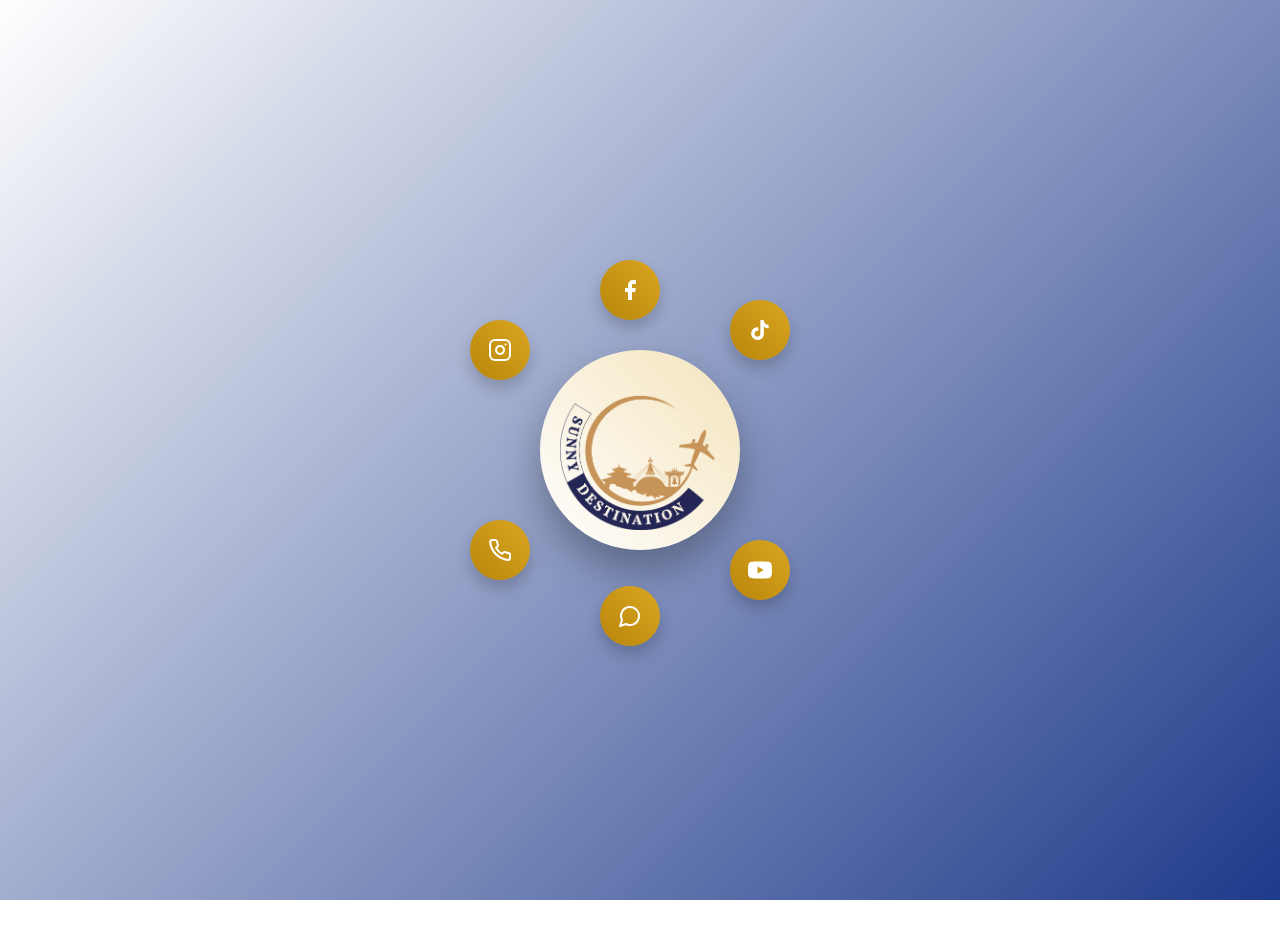
<file: index.html>
<!DOCTYPE html>
<html lang="en">
<head>
    <meta charset="UTF-8">
    <meta name="viewport" content="width=device-width, initial-scale=1.0">
    <title>Sunny Destination Travel</title>
    <link href="https://fonts.googleapis.com/css2?family=Playfair+Display:wght@400;500;600;700&family=Montserrat:wght@300;400;500;600;700&display=swap" rel="stylesheet">
    <link rel="stylesheet" href="style.css">
    <script src="script.js"></script>
    </head>
<body>
    <div class="landing-container">
        <div class="logo-container">
            <a href="home.html" class="logo-link">
                <div class="rotating-logo" tabindex="0" aria-label="Go to home page">
                    <div class="logo-link"></div>
                 <img src="logo.png" alt="Company Logo">
            </div>

            <div class="social-icons">
                <div class="social-icon facebook-icon" title="Facebook">
                    <svg width="24" height="24" viewBox="0 0 24 24" fill="currentColor">
                        <path d="M18 2h-3a5 5 0 0 0-5 5v3H7v4h3v8h4v-8h3l1-4h-4V7a1 1 0 0 1 1-1h3z"/>
                    </svg>
                </div>
                
                <div class="social-icon tiktok-icon" title="TikTok">
                    <svg width="24" height="24" viewBox="0 0 24 24" fill="currentColor">
                        <path d="M19.59 6.69a4.83 4.83 0 0 1-3.77-4.25V2h-3.45v13.67a2.89 2.89 0 0 1-5.2 1.74 2.89 2.89 0 0 1 2.31-4.64 2.93 2.93 0 0 1 .88.13V9.4a6.84 6.84 0 0 0-1-.05A6.33 6.33 0 0 0 5 20.1a6.34 6.34 0 0 0 10.86-4.43v-7a8.16 8.16 0 0 0 4.77 1.52v-3.4a4.85 4.85 0 0 1-1-.1z"/>
                    </svg>
                </div>
                
                <div class="social-icon youtube-icon" title="YouTube">
                    <svg width="24" height="24" viewBox="0 0 24 24" fill="currentColor">
                        <path d="M23.498 6.186a3.016 3.016 0 0 0-2.122-2.136C19.505 3.545 12 3.545 12 3.545s-7.505 0-9.377.505A3.017 3.017 0 0 0 .502 6.186C0 8.07 0 12 0 12s0 3.93.502 5.814a3.016 3.016 0 0 0 2.122 2.136c1.871.505 9.376.505 9.376.505s7.505 0 9.377-.505a3.015 3.015 0 0 0 2.122-2.136C24 15.93 24 12 24 12s0-3.93-.502-5.814zM9.545 15.568V8.432L15.818 12l-6.273 3.568z"/>
                    </svg>
                </div>
                
                <div class="social-icon viber-icon" title="Viber">
                    <svg width="24" height="24" viewBox="0 0 24 24" fill="none" stroke="currentColor" stroke-width="2" stroke-linecap="round" stroke-linejoin="round">
                        <path d="M7.9 20A9 9 0 1 0 4 16.1L2 22Z"/>
                    </svg>
                </div>
                
                <div class="social-icon whatsapp-icon" title="WhatsApp">
                    <svg width="24" height="24" viewBox="0 0 24 24" fill="none" stroke="currentColor" stroke-width="2" stroke-linecap="round" stroke-linejoin="round">
                        <path d="M22 16.92v3a2 2 0 0 1-2.18 2 19.79 19.79 0 0 1-8.63-3.07 19.5 19.5 0 0 1-6-6 19.79 19.79 0 0 1-3.07-8.67A2 2 0 0 1 4.11 2h3a2 2 0 0 1 2 1.72 12.84 12.84 0 0 0 .7 2.81 2 2 0 0 1-.45 2.11L8.09 9.91a16 16 0 0 0 6 6l1.27-1.27a2 2 0 0 1 2.11-.45 12.84 12.84 0 0 0 2.81.7A2 2 0 0 1 22 16.92z"/>
                    </svg>
                </div>
                
                <div class="social-icon instagram-icon" title="Instagram">
                    <svg width="24" height="24" viewBox="0 0 24 24" fill="none" stroke="currentColor" stroke-width="2" stroke-linecap="round" stroke-linejoin="round">
                        <rect x="2" y="2" width="20" height="20" rx="5" ry="5"/>
                        <path d="M16 11.37A4 4 0 1 1 12.63 8 4 4 0 0 1 16 11.37z"/>
                        <line x1="17.5" y1="6.5" x2="17.51" y2="6.5"/>
                    </svg>
                </div>
            </div>
        </div>
    </div>

   
</body>
</html>
</file>
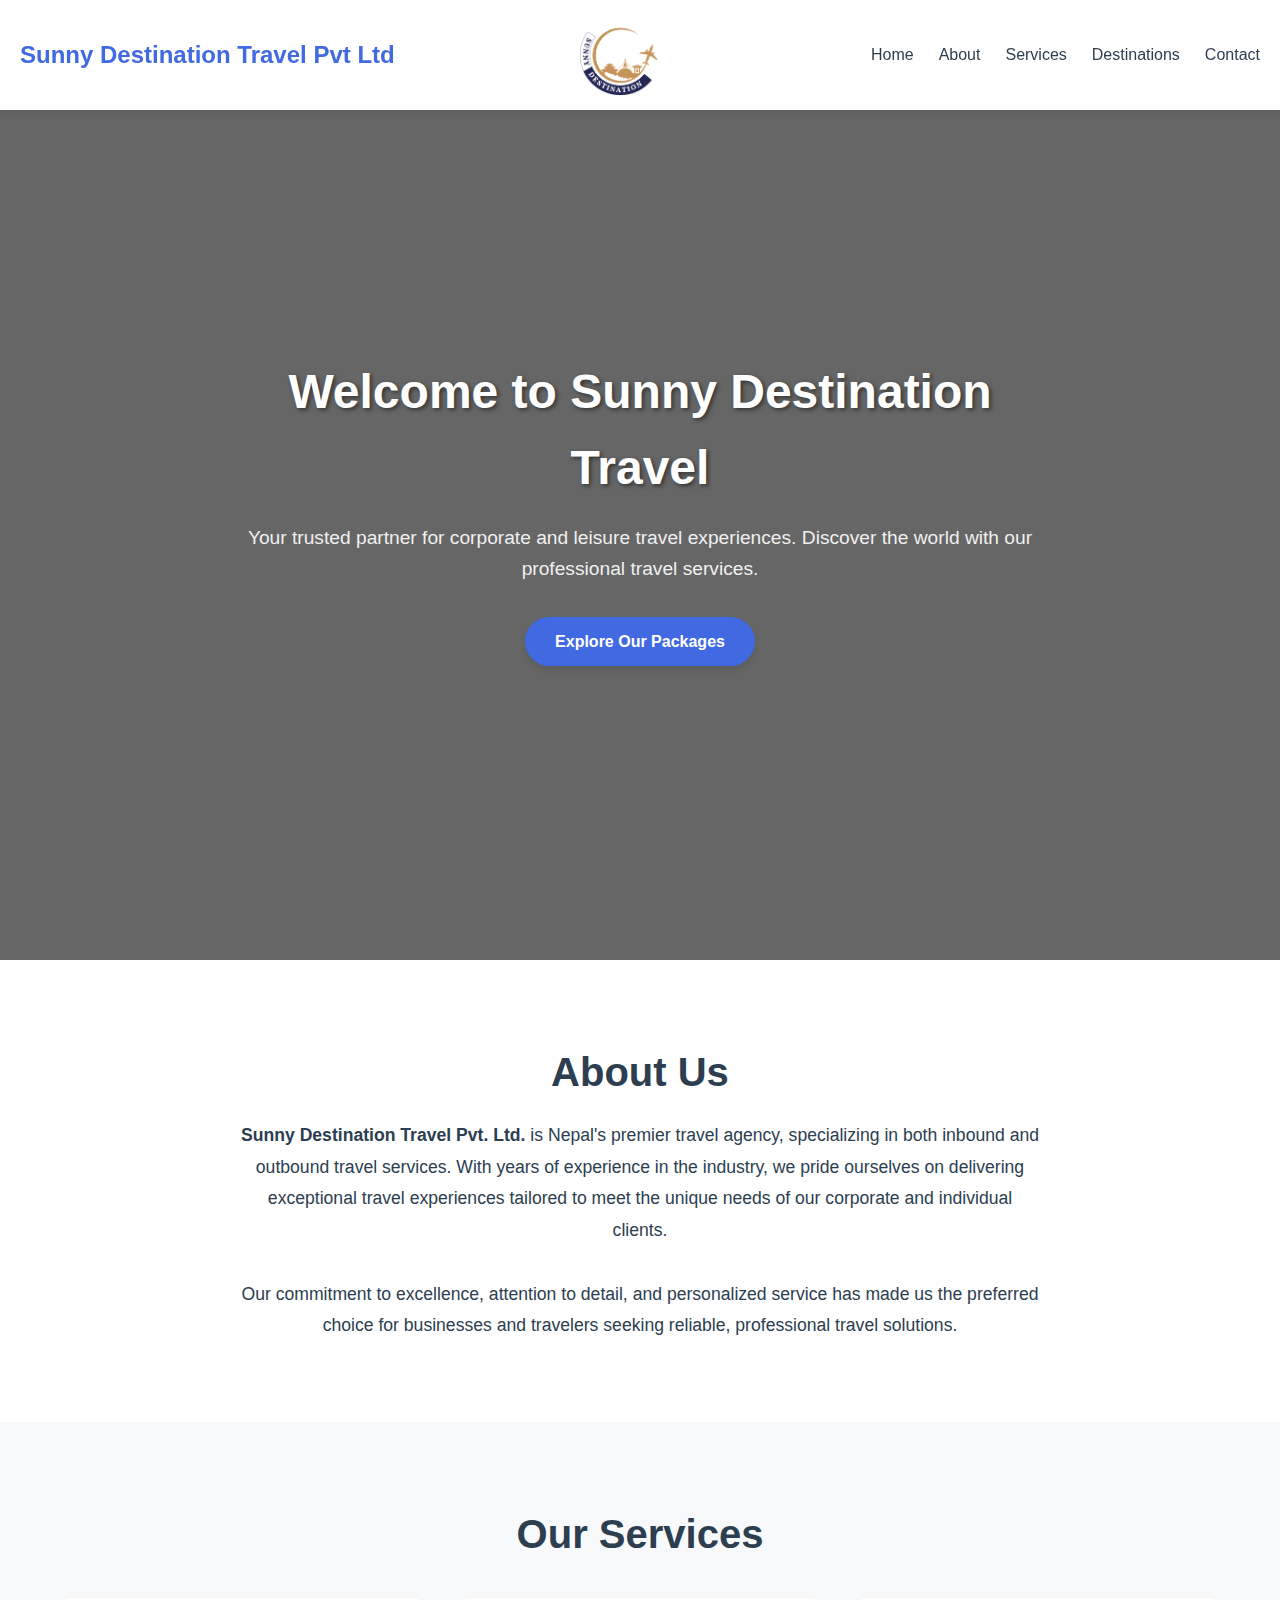
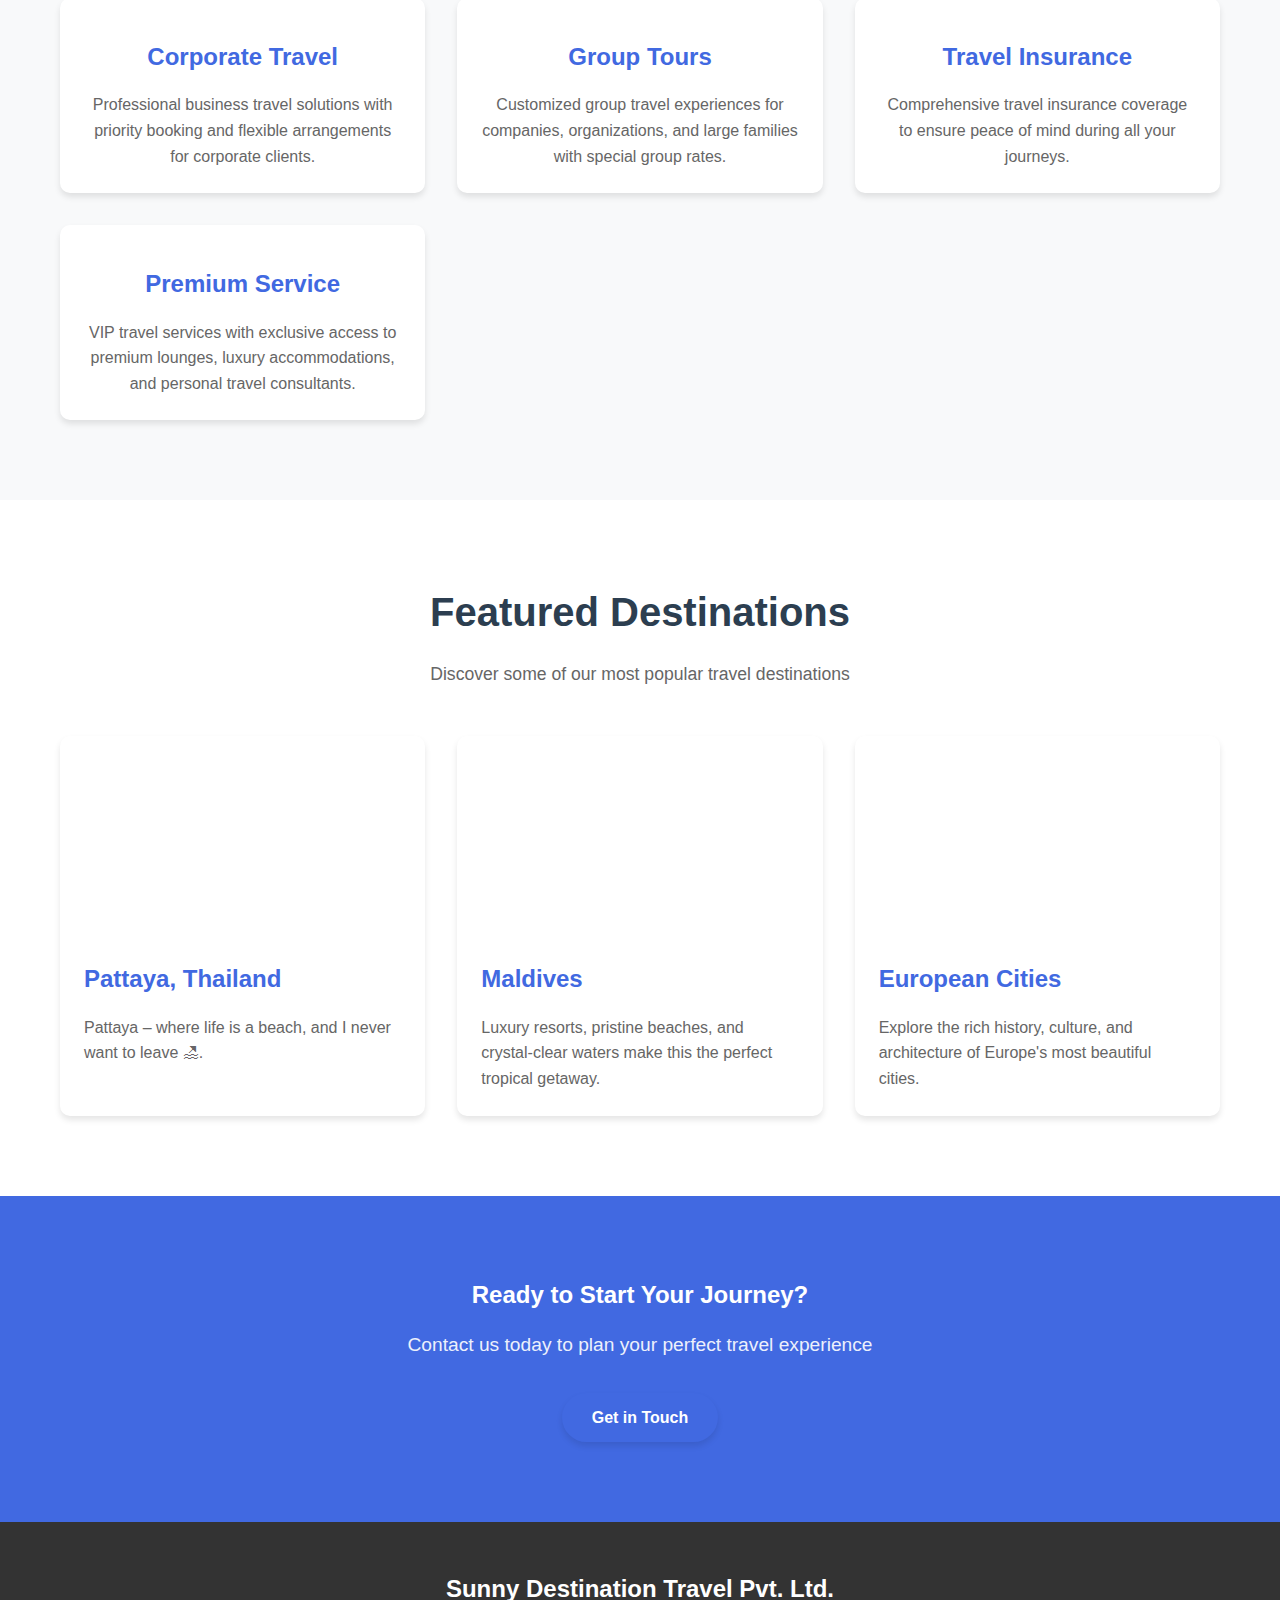
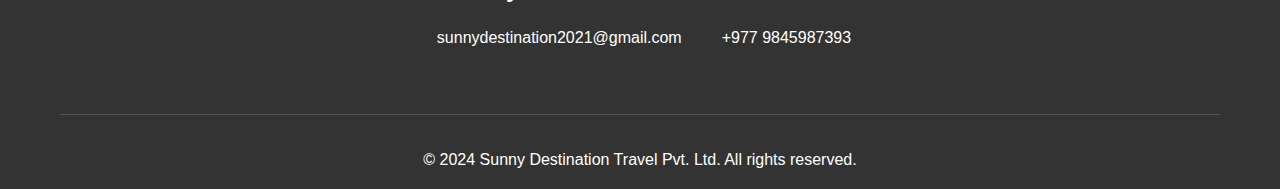
<file: home.html>
<!DOCTYPE html>
<html lang="en">
<head>
    <meta charset="UTF-8">
    <meta name="viewport" content="width=device-width, initial-scale=1.0">
    <title>Sunny Destination Travel - Your Trusted Travel Partner</title>
   <link rel="stylesheet" href="style.css">
    <script src="script.js"></script>
    <style>
       
    </style>
</head>
<body>
    <!-- Navigation -->
    <nav class="navigation">
        <div class="nav-container">
            
            <a href="#" class="logo">Sunny Destination Travel Pvt Ltd</a>
            <img src="logo.png" alt="Company Logo" style="width:80px;">
            <ul class="nav-links">
                <li><a href="#home">Home</a></li>
                <li><a href="#about">About</a></li>
                <li><a href="#services">Services</a></li>
                <li><a href="#destinations">Destinations</a></li>
                <li><a href="#contact">Contact</a></li>
            </ul>
        </div>
    </nav>

    <!-- Hero Section -->
    <section id="home" class="hero-section">
        <div class="hero-content">
            <h1 class="hero-title">Welcome to Sunny Destination Travel</h1>
            <p class="hero-subtitle">
                Your trusted partner for corporate and leisure travel experiences. 
                Discover the world with our professional travel services.
            </p>
            <a href="#destinations" class="cta-button">Explore Our Packages</a>
        </div>
    </section>

    <!-- About Section -->
    <section id="about" class="section">
        <div class="container">
            <h2 class="section-title">About Us</h2>
            <div style="text-align: center; max-width: 800px; margin: 0 auto;">
                <p style="font-size: 1.1rem; line-height: 1.8; margin-bottom: 2rem;">
                    <strong>Sunny Destination Travel Pvt. Ltd.</strong> is Nepal's premier travel agency, 
                    specializing in both inbound and outbound travel services. With years of experience 
                    in the industry, we pride ourselves on delivering exceptional travel experiences 
                    tailored to meet the unique needs of our corporate and individual clients.
                </p>
                <p style="font-size: 1.1rem; line-height: 1.8;">
                    Our commitment to excellence, attention to detail, and personalized service has made us 
                    the preferred choice for businesses and travelers seeking reliable, professional travel solutions.
                </p>
            </div>
        </div>
    </section>

    <!-- Services Section -->
    <section id="services" class="section" style="background-color: var(--light-gray);">
        <div class="container">
            <h2 class="section-title">Our Services</h2>
            <div class="cards-grid">
                <div class="card">
                    <div class="card-content" style="text-align: center;">
                        <div class="service-icon">
                            <i class="fas fa-plane"></i>
                        </div>
                        <h3 class="card-title">Corporate Travel</h3>
                        <p class="card-description">Professional business travel solutions with priority booking and flexible arrangements for corporate clients.</p>
                    </div>
                </div>
                
                <div class="card">
                    <div class="card-content" style="text-align: center;">
                        <div class="service-icon">
                            <i class="fas fa-users"></i>
                        </div>
                        <h3 class="card-title">Group Tours</h3>
                        <p class="card-description">Customized group travel experiences for companies, organizations, and large families with special group rates.</p>
                    </div>
                </div>
                
                <div class="card">
                    <div class="card-content" style="text-align: center;">
                        <div class="service-icon">
                            <i class="fas fa-shield-alt"></i>
                        </div>
                        <h3 class="card-title">Travel Insurance</h3>
                        <p class="card-description">Comprehensive travel insurance coverage to ensure peace of mind during all your journeys.</p>
                    </div>
                </div>
                
                <div class="card">
                    <div class="card-content" style="text-align: center;">
                        <div class="service-icon">
                            <i class="fas fa-award"></i>
                        </div>
                        <h3 class="card-title">Premium Service</h3>
                        <p class="card-description">VIP travel services with exclusive access to premium lounges, luxury accommodations, and personal travel consultants.</p>
                    </div>
                </div>
            </div>
        </div>
    </section>

    <!-- Featured Destinations -->
    <section id="destinations" class="section">
        <div class="container">
            <h2 class="section-title">Featured Destinations</h2>
            <p class="section-subtitle">
                Discover some of our most popular travel destinations
            </p>
            <div class="cards-grid">
                <div class="card">
                    <div class="card-image" style="background-image: url(' https://images.pexels.com/photos/12818116/pexels-photo-12818116.jpeg')"></div>
                    <div class="card-content">
                        <h3 class="card-title">Pattaya, Thailand</h3>
                        <p class="card-description">
                             Pattaya – where life is a beach, and I never want to leave 🏖.
                        </p>
                    </div>
                </div>
                
                <div class="card">
                    <div class="card-image" style="background-image: url('https://images.unsplash.com/photo-1619120238346-978e07731e77?crop=entropy&cs=srgb&fm=jpg&ixid=M3w3NTY2Njd8MHwxfHNlYXJjaHw0fHx0b3VyaXNtfGVufDB8fHx8MTc1ODE5MDA1NHww&ixlib=rb-4.1.0&q=85')"></div>
                    <div class="card-content">
                        <h3 class="card-title">Maldives</h3>
                        <p class="card-description">
                            Luxury resorts, pristine beaches, and crystal-clear waters make this the perfect tropical getaway.
                        </p>
                    </div>
                </div>
                
                <div class="card">
                    <div class="card-image" style="background-image: url('https://images.unsplash.com/photo-1519922639192-e73293ca430e?crop=entropy&cs=srgb&fm=jpg&ixid=M3w3NTY2Njd8MHwxfHNlYXJjaHwzfHx0b3VyaXNtfGVufDB8fHx8MTc1ODE5MDA1NHww&ixlib=rb-4.1.0&q=85')"></div>
                    <div class="card-content">
                        <h3 class="card-title">European Cities</h3>
                        <p class="card-description">
                            Explore the rich history, culture, and architecture of Europe's most beautiful cities.
                        </p>
                    </div>
                </div>
            </div>
        </div>
    </section>

    <!-- Call to Action -->
    <section id="contact" class="section" style="background-color: var(--royal-blue); color: white; text-align: center;">
        <div class="container">
            <h2 style="color: white; margin-bottom: 1rem;">Ready to Start Your Journey?</h2>
            <p style="font-size: 1.2rem; margin-bottom: 2rem; opacity: 0.9;">
                Contact us today to plan your perfect travel experience
            </p>
            <a href="#contact" class="cta-button">Get in Touch</a>
        </div>
    </section>

    <!-- Footer -->
    <footer class="footer">
        <div class="footer-content">
            <div class="footer-info">
                <h3 class="footer-title">Sunny Destination Travel Pvt. Ltd.</h3>
                <div class="footer-contact">
                    <div>
                        <i class="far fa-envelope"></i>
                        <span>sunnydestination2021@gmail.com</span>
                    </div>
                    <div>
                        <i class="fas fa-phone"></i>
                        <span>+977 9845987393</span>
                    </div>
                </div>
            </div>
            
            <div class="footer-social">
                <a href="https://facebook.com/sunny.destination.np" target="_blank">
                    <i class="fab fa-facebook-f"></i>
                </a>
                <a href="https://instagram.com/sunny.destination" target="_blank">
                    <i class="fab fa-instagram"></i>
                </a>
                <a href="https://youtube.com/@sunnydestinationtravel" target="_blank">
                    <i class="fab fa-youtube"></i>
                </a>
                <a href="https://viber.com" target="_blank">
                    <i class="fab fa-viber"></i>
                </a>
            </div>
            
            <div class="footer-bottom">
                <p>&copy; 2024 Sunny Destination Travel Pvt. Ltd. All rights reserved.</p>
            </div>
        </div>
    </footer>

   
</body>
</html>
</file>
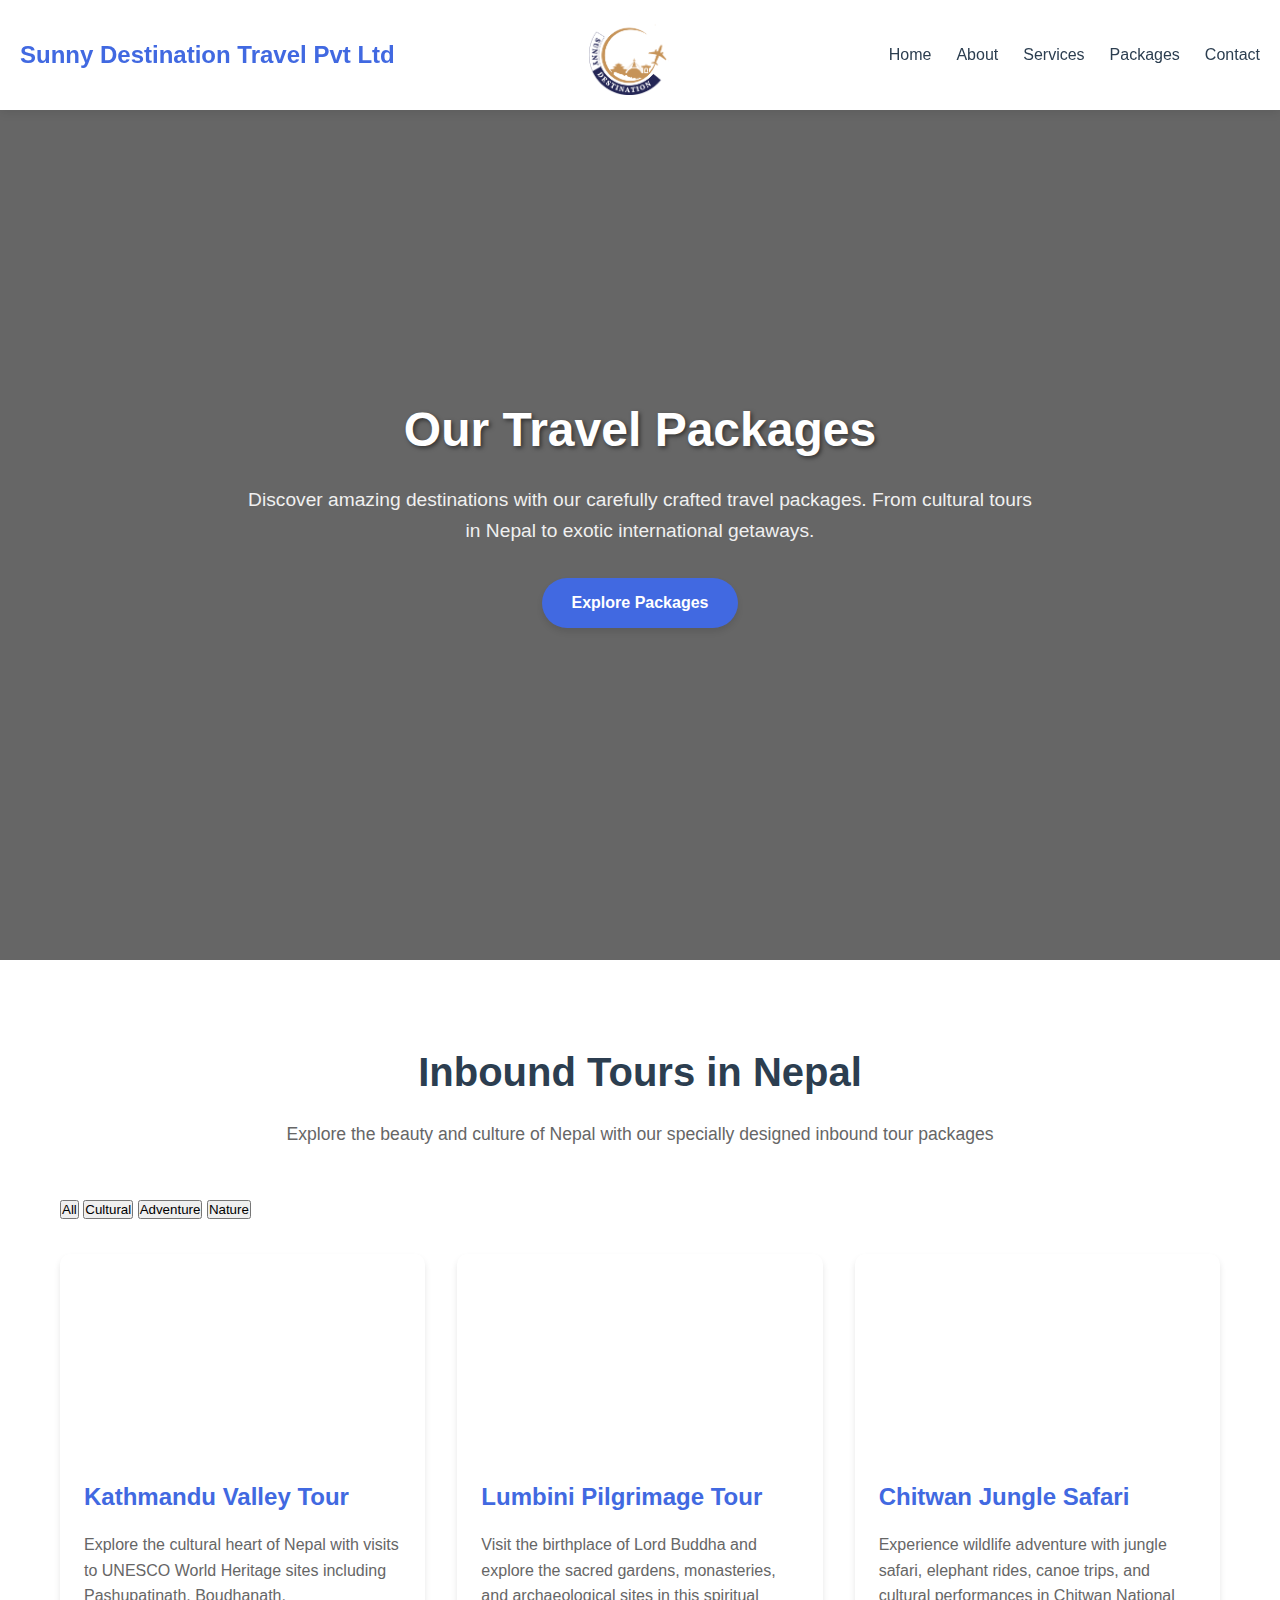
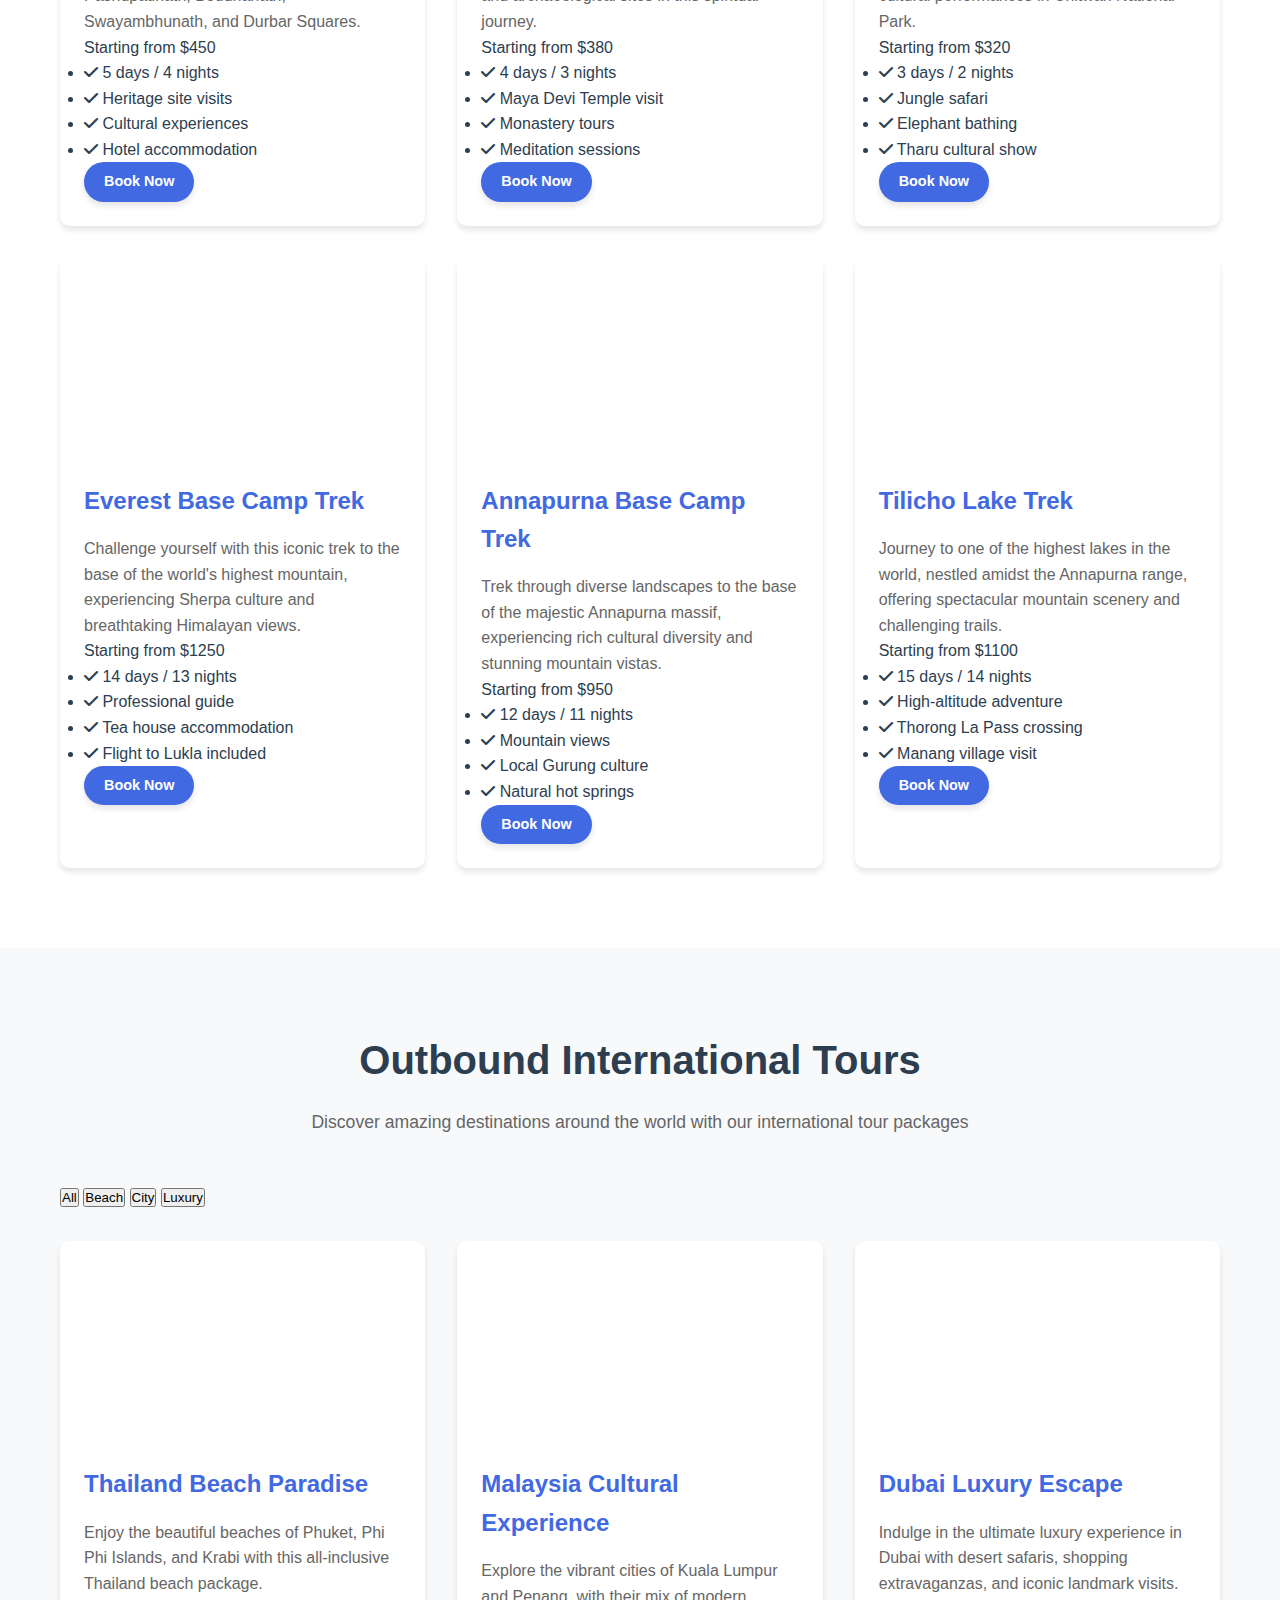
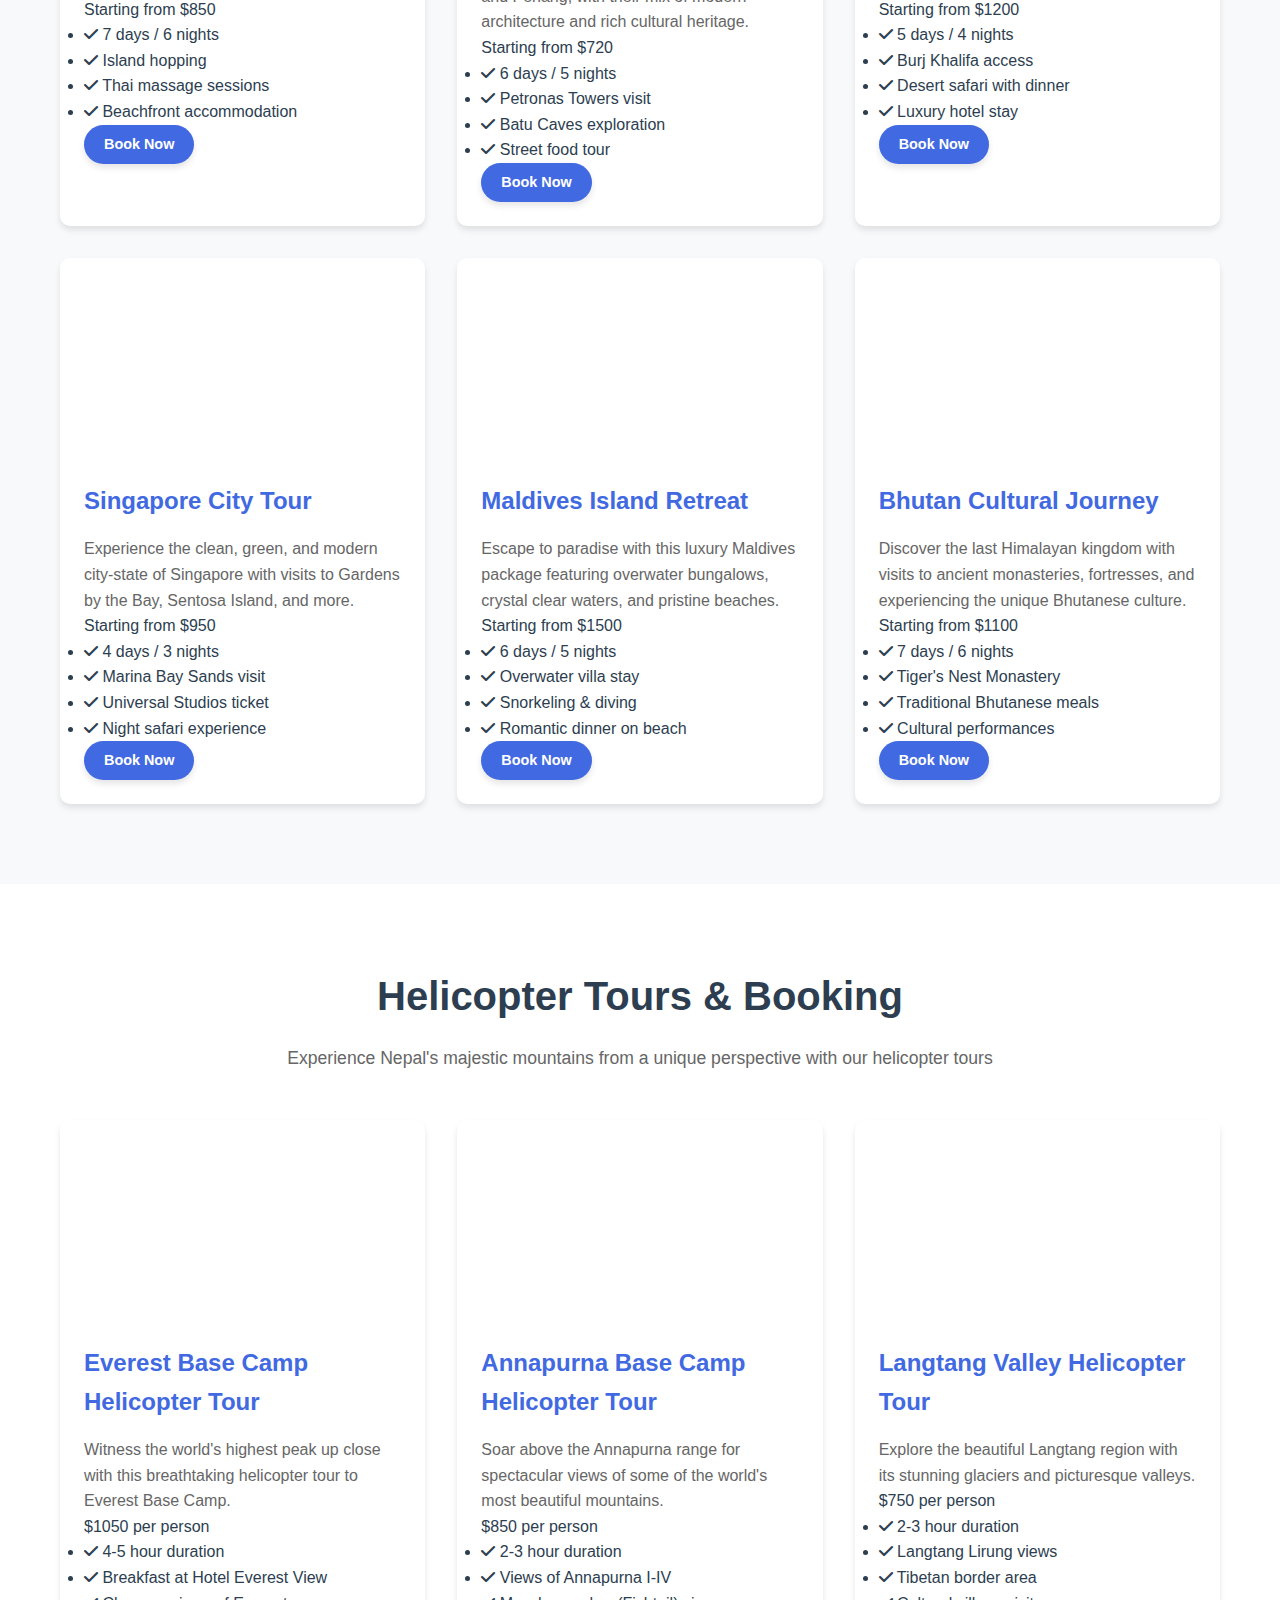
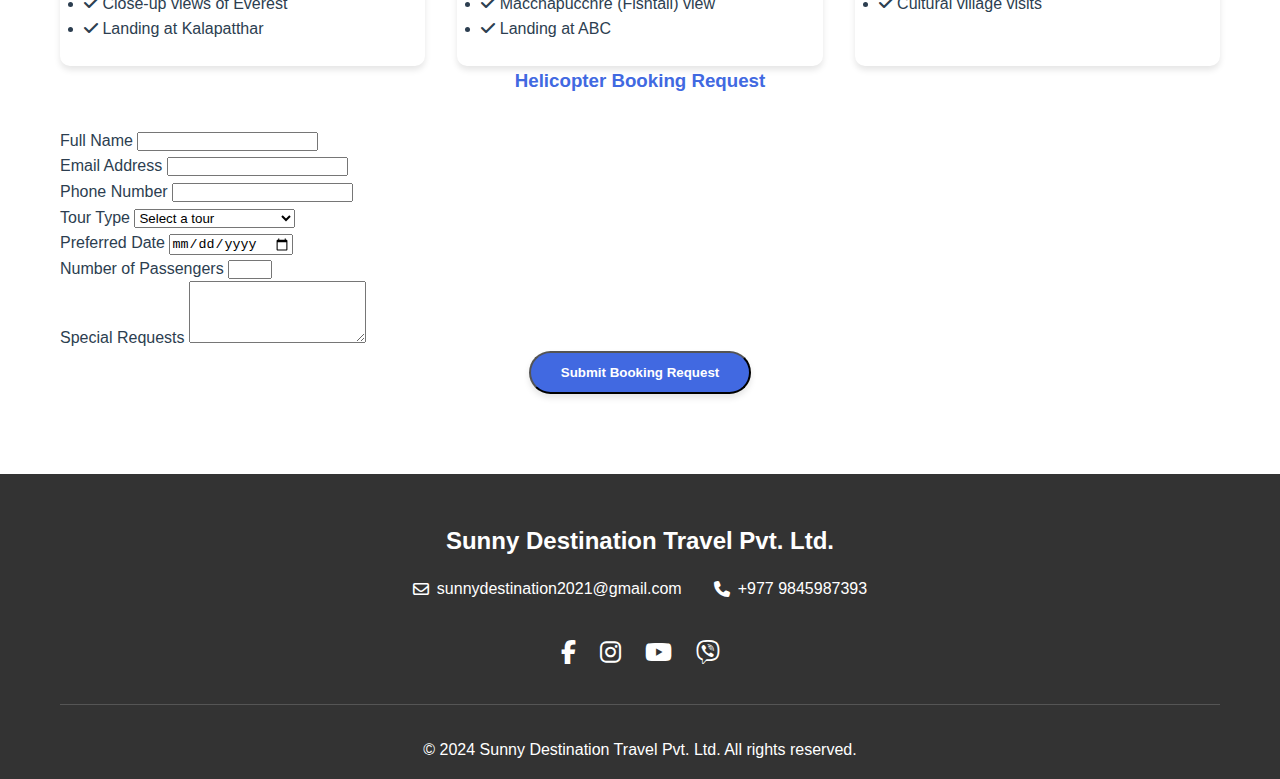
<file: package1.html>
<!DOCTYPE html>
<html lang="en">
<head>
    <meta charset="UTF-8">
    <meta name="viewport" content="width=device-width, initial-scale=1.0">
    <title>Travel Packages - Sunny Destination Travel</title>
    <link rel="stylesheet" href="https://cdnjs.cloudflare.com/ajax/libs/font-awesome/6.4.0/css/all.min.css">
    <link rel="stylesheet" href="style.css">
</head>
<body>
    <!-- Navigation -->
    <nav class="navigation">
        <div class="nav-container">
            <a href="index.html" class="logo">Sunny Destination Travel Pvt Ltd</a>
            <img src="logo.png" alt="Company Logo" style="width:80px;">
            <ul class="nav-links">
                <li><a href="index.html">Home</a></li>
                <li><a href="index.html#about">About</a></li>
                <li><a href="index.html#services">Services</a></li>
                <li><a href="packages.html" class="active">Packages</a></li>
                <li><a href="index.html#contact">Contact</a></li>
            </ul>
        </div>
    </nav>

    <!-- Hero Section -->
    <section class="hero-section">
        <div class="hero-content">
            <h1 class="hero-title">Our Travel Packages</h1>
            <p class="hero-subtitle">
                Discover amazing destinations with our carefully crafted travel packages. 
                From cultural tours in Nepal to exotic international getaways.
            </p>
            <a href="#inbound" class="cta-button">Explore Packages</a>
        </div>
    </section>

    <!-- Inbound Tours Section -->
    <section id="inbound" class="section">
        <div class="container">
            <h2 class="section-title">Inbound Tours in Nepal</h2>
            <p class="section-subtitle">
                Explore the beauty and culture of Nepal with our specially designed inbound tour packages
            </p>
            
            <div class="package-filter">
                <button class="filter-btn active" data-filter="all">All</button>
                <button class="filter-btn" data-filter="cultural">Cultural</button>
                <button class="filter-btn" data-filter="adventure">Adventure</button>
                <button class="filter-btn" data-filter="nature">Nature</button>
            </div>
            
            <div class="cards-grid">
                <!-- Kathmandu Package -->
                <div class="card" data-category="cultural">
                    <div class="card-image" style="background-image: url('https://images.unsplash.com/photo-1587595431973-160d0d94add1?ixlib=rb-4.0.3&auto=format&fit=crop&w=1350&q=80')"></div>
                    <div class="card-content">
                        <h3 class="card-title">Kathmandu Valley Tour</h3>
                        <p class="card-description">
                            Explore the cultural heart of Nepal with visits to UNESCO World Heritage sites including Pashupatinath, Boudhanath, Swayambhunath, and Durbar Squares.
                        </p>
                        <div class="card-price">Starting from $450</div>
                        <ul class="card-features">
                            <li><i class="fas fa-check"></i> 5 days / 4 nights</li>
                            <li><i class="fas fa-check"></i> Heritage site visits</li>
                            <li><i class="fas fa-check"></i> Cultural experiences</li>
                            <li><i class="fas fa-check"></i> Hotel accommodation</li>
                        </ul>
                        <a href="#contact" class="cta-button" style="padding: 8px 20px; font-size: 0.9rem;">Book Now</a>
                    </div>
                </div>
                
                <!-- Lumbini Package -->
                <div class="card" data-category="cultural">
                    <div class="card-image" style="background-image: url('https://images.unsplash.com/photo-1578662996442-48f60103fc96?ixlib=rb-4.0.3&auto=format&fit=crop&w=1350&q=80')"></div>
                    <div class="card-content">
                        <h3 class="card-title">Lumbini Pilgrimage Tour</h3>
                        <p class="card-description">
                            Visit the birthplace of Lord Buddha and explore the sacred gardens, monasteries, and archaeological sites in this spiritual journey.
                        </p>
                        <div class="card-price">Starting from $380</div>
                        <ul class="card-features">
                            <li><i class="fas fa-check"></i> 4 days / 3 nights</li>
                            <li><i class="fas fa-check"></i> Maya Devi Temple visit</li>
                            <li><i class="fas fa-check"></i> Monastery tours</li>
                            <li><i class="fas fa-check"></i> Meditation sessions</li>
                        </ul>
                        <a href="#contact" class="cta-button" style="padding: 8px 20px; font-size: 0.9rem;">Book Now</a>
                    </div>
                </div>
                
                <!-- Chitwan Package -->
                <div class="card" data-category="nature">
                    <div class="card-image" style="background-image: url('https://images.unsplash.com/photo-1598894595355-9b2ceae46a04?ixlib=rb-4.0.3&auto=format&fit=crop&w=1350&q=80')"></div>
                    <div class="card-content">
                        <h3 class="card-title">Chitwan Jungle Safari</h3>
                        <p class="card-description">
                            Experience wildlife adventure with jungle safari, elephant rides, canoe trips, and cultural performances in Chitwan National Park.
                        </p>
                        <div class="card-price">Starting from $320</div>
                        <ul class="card-features">
                            <li><i class="fas fa-check"></i> 3 days / 2 nights</li>
                            <li><i class="fas fa-check"></i> Jungle safari</li>
                            <li><i class="fas fa-check"></i> Elephant bathing</li>
                            <li><i class="fas fa-check"></i> Tharu cultural show</li>
                        </ul>
                        <a href="#contact" class="cta-button" style="padding: 8px 20px; font-size: 0.9rem;">Book Now</a>
                    </div>
                </div>
                
                <!-- Everest Base Camp Package -->
                <div class="card" data-category="adventure">
                    <div class="card-image" style="background-image: url('https://images.unsplash.com/photo-1581595219557-1c07ff1d58fe?ixlib=rb-4.0.3&auto=format&fit=crop&w=1350&q=80')"></div>
                    <div class="card-content">
                        <h3 class="card-title">Everest Base Camp Trek</h3>
                        <p class="card-description">
                            Challenge yourself with this iconic trek to the base of the world's highest mountain, experiencing Sherpa culture and breathtaking Himalayan views.
                        </p>
                        <div class="card-price">Starting from $1250</div>
                        <ul class="card-features">
                            <li><i class="fas fa-check"></i> 14 days / 13 nights</li>
                            <li><i class="fas fa-check"></i> Professional guide</li>
                            <li><i class="fas fa-check"></i> Tea house accommodation</li>
                            <li><i class="fas fa-check"></i> Flight to Lukla included</li>
                        </ul>
                        <a href="#contact" class="cta-button" style="padding: 8px 20px; font-size: 0.9rem;">Book Now</a>
                    </div>
                </div>
                
                <!-- Annapurna Base Camp Package -->
                <div class="card" data-category="adventure">
                    <div class="card-image" style="background-image: url('https://images.unsplash.com/photo-1558618047-3c8c76ca7d13?ixlib=rb-4.0.3&auto=format&fit=crop&w=1350&q=80')"></div>
                    <div class="card-content">
                        <h3 class="card-title">Annapurna Base Camp Trek</h3>
                        <p class="card-description">
                            Trek through diverse landscapes to the base of the majestic Annapurna massif, experiencing rich cultural diversity and stunning mountain vistas.
                        </p>
                        <div class="card-price">Starting from $950</div>
                        <ul class="card-features">
                            <li><i class="fas fa-check"></i> 12 days / 11 nights</li>
                            <li><i class="fas fa-check"></i> Mountain views</li>
                            <li><i class="fas fa-check"></i> Local Gurung culture</li>
                            <li><i class="fas fa-check"></i> Natural hot springs</li>
                        </ul>
                        <a href="#contact" class="cta-button" style="padding: 8px 20px; font-size: 0.9rem;">Book Now</a>
                    </div>
                </div>
                
                <!-- Tilicho Lake Package -->
                <div class="card" data-category="adventure">
                    <div class="card-image" style="background-image: url('https://images.unsplash.com/photo-1622279458115-69c8c7e94576?ixlib=rb-4.0.3&auto=format&fit=crop&w=1350&q=80')"></div>
                    <div class="card-content">
                        <h3 class="card-title">Tilicho Lake Trek</h3>
                        <p class="card-description">
                            Journey to one of the highest lakes in the world, nestled amidst the Annapurna range, offering spectacular mountain scenery and challenging trails.
                        </p>
                        <div class="card-price">Starting from $1100</div>
                        <ul class="card-features">
                            <li><i class="fas fa-check"></i> 15 days / 14 nights</li>
                            <li><i class="fas fa-check"></i> High-altitude adventure</li>
                            <li><i class="fas fa-check"></i> Thorong La Pass crossing</li>
                            <li><i class="fas fa-check"></i> Manang village visit</li>
                        </ul>
                        <a href="#contact" class="cta-button" style="padding: 8px 20px; font-size: 0.9rem;">Book Now</a>
                    </div>
                </div>
            </div>
        </div>
    </section>

    <!-- Outbound Tours Section -->
    <section id="outbound" class="section" style="background-color: var(--light-gray);">
        <div class="container">
            <h2 class="section-title">Outbound International Tours</h2>
            <p class="section-subtitle">
                Discover amazing destinations around the world with our international tour packages
            </p>
            
            <div class="package-filter">
                <button class="filter-btn active" data-filter="all">All</button>
                <button class="filter-btn" data-filter="beach">Beach</button>
                <button class="filter-btn" data-filter="city">City</button>
                <button class="filter-btn" data-filter="luxury">Luxury</button>
            </div>
            
            <div class="cards-grid">
                <!-- Thailand Package -->
                <div class="card" data-category="beach">
                    <div class="card-image" style="background-image: url('https://images.unsplash.com/photo-1528181304800-259b08848526?ixlib=rb-4.0.3&auto=format&fit=crop&w=1350&q=80')"></div>
                    <div class="card-content">
                        <h3 class="card-title">Thailand Beach Paradise</h3>
                        <p class="card-description">
                            Enjoy the beautiful beaches of Phuket, Phi Phi Islands, and Krabi with this all-inclusive Thailand beach package.
                        </p>
                        <div class="card-price">Starting from $850</div>
                        <ul class="card-features">
                            <li><i class="fas fa-check"></i> 7 days / 6 nights</li>
                            <li><i class="fas fa-check"></i> Island hopping</li>
                            <li><i class="fas fa-check"></i> Thai massage sessions</li>
                            <li><i class="fas fa-check"></i> Beachfront accommodation</li>
                        </ul>
                        <a href="#contact" class="cta-button" style="padding: 8px 20px; font-size: 0.9rem;">Book Now</a>
                    </div>
                </div>
                
                <!-- Malaysia Package -->
                <div class="card" data-category="city">
                    <div class="card-image" style="background-image: url('https://images.unsplash.com/photo-1596422846543-75c6fc197f07?ixlib=rb-4.0.3&auto=format&fit=crop&w=1350&q=80')"></div>
                    <div class="card-content">
                        <h3 class="card-title">Malaysia Cultural Experience</h3>
                        <p class="card-description">
                            Explore the vibrant cities of Kuala Lumpur and Penang, with their mix of modern architecture and rich cultural heritage.
                        </p>
                        <div class="card-price">Starting from $720</div>
                        <ul class="card-features">
                            <li><i class="fas fa-check"></i> 6 days / 5 nights</li>
                            <li><i class="fas fa-check"></i> Petronas Towers visit</li>
                            <li><i class="fas fa-check"></i> Batu Caves exploration</li>
                            <li><i class="fas fa-check"></i> Street food tour</li>
                        </ul>
                        <a href="#contact" class="cta-button" style="padding: 8px 20px; font-size: 0.9rem;">Book Now</a>
                    </div>
                </div>
                
                <!-- Dubai Package -->
                <div class="card" data-category="luxury">
                    <div class="card-image" style="background-image: url('https://images.unsplash.com/photo-1512453979798-5ea266f8880c?ixlib=rb-4.0.3&auto=format&fit=crop&w=1350&q=80')"></div>
                    <div class="card-content">
                        <h3 class="card-title">Dubai Luxury Escape</h3>
                        <p class="card-description">
                            Indulge in the ultimate luxury experience in Dubai with desert safaris, shopping extravaganzas, and iconic landmark visits.
                        </p>
                        <div class="card-price">Starting from $1200</div>
                        <ul class="card-features">
                            <li><i class="fas fa-check"></i> 5 days / 4 nights</li>
                            <li><i class="fas fa-check"></i> Burj Khalifa access</li>
                            <li><i class="fas fa-check"></i> Desert safari with dinner</li>
                            <li><i class="fas fa-check"></i> Luxury hotel stay</li>
                        </ul>
                        <a href="#contact" class="cta-button" style="padding: 8px 20px; font-size: 0.9rem;">Book Now</a>
                    </div>
                </div>
                
                <!-- Singapore Package -->
                <div class="card" data-category="city">
                    <div class="card-image" style="background-image: url('https://images.unsplash.com/photo-1525625293386-3f8f99389edd?ixlib=rb-4.0.3&auto=format&fit=crop&w=1350&q=80')"></div>
                    <div class="card-content">
                        <h3 class="card-title">Singapore City Tour</h3>
                        <p class="card-description">
                            Experience the clean, green, and modern city-state of Singapore with visits to Gardens by the Bay, Sentosa Island, and more.
                        </p>
                        <div class="card-price">Starting from $950</div>
                        <ul class="card-features">
                            <li><i class="fas fa-check"></i> 4 days / 3 nights</li>
                            <li><i class="fas fa-check"></i> Marina Bay Sands visit</li>
                            <li><i class="fas fa-check"></i> Universal Studios ticket</li>
                            <li><i class="fas fa-check"></i> Night safari experience</li>
                        </ul>
                        <a href="#contact" class="cta-button" style="padding: 8px 20px; font-size: 0.9rem;">Book Now</a>
                    </div>
                </div>
                
                <!-- Maldives Package -->
                <div class="card" data-category="luxury beach">
                    <div class="card-image" style="background-image: url('https://images.unsplash.com/photo-1514282401047-d79a71a590e8?ixlib=rb-4.0.3&auto=format&fit=crop&w=1350&q=80')"></div>
                    <div class="card-content">
                        <h3 class="card-title">Maldives Island Retreat</h3>
                        <p class="card-description">
                            Escape to paradise with this luxury Maldives package featuring overwater bungalows, crystal clear waters, and pristine beaches.
                        </p>
                        <div class="card-price">Starting from $1500</div>
                        <ul class="card-features">
                            <li><i class="fas fa-check"></i> 6 days / 5 nights</li>
                            <li><i class="fas fa-check"></i> Overwater villa stay</li>
                            <li><i class="fas fa-check"></i> Snorkeling & diving</li>
                            <li><i class="fas fa-check"></i> Romantic dinner on beach</li>
                        </ul>
                        <a href="#contact" class="cta-button" style="padding: 8px 20px; font-size: 0.9rem;">Book Now</a>
                    </div>
                </div>
                
                <!-- Bhutan Package -->
                <div class="card" data-category="cultural">
                    <div class="card-image" style="background-image: url('https://images.unsplash.com/photo-1584697964358-3e16ca4e4a1e?ixlib=rb-4.0.3&auto=format&fit=crop&w=1350&q=80')"></div>
                    <div class="card-content">
                        <h3 class="card-title">Bhutan Cultural Journey</h3>
                        <p class="card-description">
                            Discover the last Himalayan kingdom with visits to ancient monasteries, fortresses, and experiencing the unique Bhutanese culture.
                        </p>
                        <div class="card-price">Starting from $1100</div>
                        <ul class="card-features">
                            <li><i class="fas fa-check"></i> 7 days / 6 nights</li>
                            <li><i class="fas fa-check"></i> Tiger's Nest Monastery</li>
                            <li><i class="fas fa-check"></i> Traditional Bhutanese meals</li>
                            <li><i class="fas fa-check"></i> Cultural performances</li>
                        </ul>
                        <a href="#contact" class="cta-button" style="padding: 8px 20px; font-size: 0.9rem;">Book Now</a>
                    </div>
                </div>
            </div>
        </div>
    </section>

    <!-- Helicopter Booking Section -->
    <section id="helicopter" class="section">
        <div class="container">
            <h2 class="section-title">Helicopter Tours & Booking</h2>
            <p class="section-subtitle">
                Experience Nepal's majestic mountains from a unique perspective with our helicopter tours
            </p>
            
            <div class="cards-grid">
                <div class="card">
                    <div class="card-image" style="background-image: url('https://images.unsplash.com/photo-1558618047-3c8c76ca7d13?ixlib=rb-4.0.3&auto=format&fit=crop&w=1350&q=80')"></div>
                    <div class="card-content">
                        <h3 class="card-title">Everest Base Camp Helicopter Tour</h3>
                        <p class="card-description">
                            Witness the world's highest peak up close with this breathtaking helicopter tour to Everest Base Camp.
                        </p>
                        <div class="card-price">$1050 per person</div>
                        <ul class="card-features">
                            <li><i class="fas fa-check"></i> 4-5 hour duration</li>
                            <li><i class="fas fa-check"></i> Breakfast at Hotel Everest View</li>
                            <li><i class="fas fa-check"></i> Close-up views of Everest</li>
                            <li><i class="fas fa-check"></i> Landing at Kalapatthar</li>
                        </ul>
                    </div>
                </div>
                
                <div class="card">
                    <div class="card-image" style="background-image: url('https://images.unsplash.com/photo-1564069114555-4c173d1f9bf8?ixlib=rb-4.0.3&auto=format&fit=crop&w=1350&q=80')"></div>
                    <div class="card-content">
                        <h3 class="card-title">Annapurna Base Camp Helicopter Tour</h3>
                        <p class="card-description">
                            Soar above the Annapurna range for spectacular views of some of the world's most beautiful mountains.
                        </p>
                        <div class="card-price">$850 per person</div>
                        <ul class="card-features">
                            <li><i class="fas fa-check"></i> 2-3 hour duration</li>
                            <li><i class="fas fa-check"></i> Views of Annapurna I-IV</li>
                            <li><i class="fas fa-check"></i> Macchapucchre (Fishtail) view</li>
                            <li><i class="fas fa-check"></i> Landing at ABC</li>
                        </ul>
                    </div>
                </div>
                
                <div class="card">
                    <div class="card-image" style="background-image: url('https://images.unsplash.com/photo-1594736797936-d0b9fc18f6d6?ixlib=rb-4.0.3&auto=format&fit=crop&w=1350&q=80')"></div>
                    <div class="card-content">
                        <h3 class="card-title">Langtang Valley Helicopter Tour</h3>
                        <p class="card-description">
                            Explore the beautiful Langtang region with its stunning glaciers and picturesque valleys.
                        </p>
                        <div class="card-price">$750 per person</div>
                        <ul class="card-features">
                            <li><i class="fas fa-check"></i> 2-3 hour duration</li>
                            <li><i class="fas fa-check"></i> Langtang Lirung views</li>
                            <li><i class="fas fa-check"></i> Tibetan border area</li>
                            <li><i class="fas fa-check"></i> Cultural village visits</li>
                        </ul>
                    </div>
                </div>
            </div>
            
            <div class="booking-form">
                <h3 style="text-align: center; margin-bottom: 2rem; color: var(--royal-blue);">Helicopter Booking Request</h3>
                <form id="helicopter-booking-form">
                    <div class="form-row">
                        <div class="form-group">
                            <label for="full-name">Full Name</label>
                            <input type="text" id="full-name" class="form-control" required>
                        </div>
                        <div class="form-group">
                            <label for="email">Email Address</label>
                            <input type="email" id="email" class="form-control" required>
                        </div>
                    </div>
                    
                    <div class="form-row">
                        <div class="form-group">
                            <label for="phone">Phone Number</label>
                            <input type="tel" id="phone" class="form-control" required>
                        </div>
                        <div class="form-group">
                            <label for="tour-type">Tour Type</label>
                            <select id="tour-type" class="form-control" required>
                                <option value="">Select a tour</option>
                                <option value="everest">Everest Base Camp</option>
                                <option value="annapurna">Annapurna Base Camp</option>
                                <option value="langtang">Langtang Valley</option>
                                <option value="custom">Custom Tour</option>
                            </select>
                        </div>
                    </div>
                    
                    <div class="form-row">
                        <div class="form-group">
                            <label for="preferred-date">Preferred Date</label>
                            <input type="date" id="preferred-date" class="form-control" required>
                        </div>
                        <div class="form-group">
                            <label for="passengers">Number of Passengers</label>
                            <input type="number" id="passengers" class="form-control" min="1" max="5" required>
                        </div>
                    </div>
                    
                    <div class="form-group">
                        <label for="special-requests">Special Requests</label>
                        <textarea id="special-requests" class="form-control" rows="4"></textarea>
                    </div>
                    
                    <div style="text-align: center;">
                        <button type="submit" class="cta-button">Submit Booking Request</button>
                    </div>
                </form>
            </div>
        </div>
    </section>

    <!-- Footer -->
    <footer class="footer">
        <div class="footer-content">
            <div class="footer-info">
                <h3 class="footer-title">Sunny Destination Travel Pvt. Ltd.</h3>
                <div class="footer-contact">
                    <div>
                        <i class="far fa-envelope"></i>
                        <span>sunnydestination2021@gmail.com</span>
                    </div>
                    <div>
                        <i class="fas fa-phone"></i>
                        <span>+977 9845987393</span>
                    </div>
                </div>
            </div>
            
            <div class="footer-social">
                <a href="https://facebook.com/sunny.destination.np" target="_blank">
                    <i class="fab fa-facebook-f"></i>
                </a>
                <a href="https://instagram.com/sunny.destination" target="_blank">
                    <i class="fab fa-instagram"></i>
                </a>
                <a href="https://youtube.com/@sunnydestinationtravel" target="_blank">
                    <i class="fab fa-youtube"></i>
                </a>
                <a href="https://viber.com" target="_blank">
                    <i class="fab fa-viber"></i>
                </a>
            </div>
            
            <div class="footer-bottom">
                <p>&copy; 2024 Sunny Destination Travel Pvt. Ltd. All rights reserved.</p>
            </div>
        </div>
    </footer>

    <script src="script.js"></script>
</body>
</html>
</file>
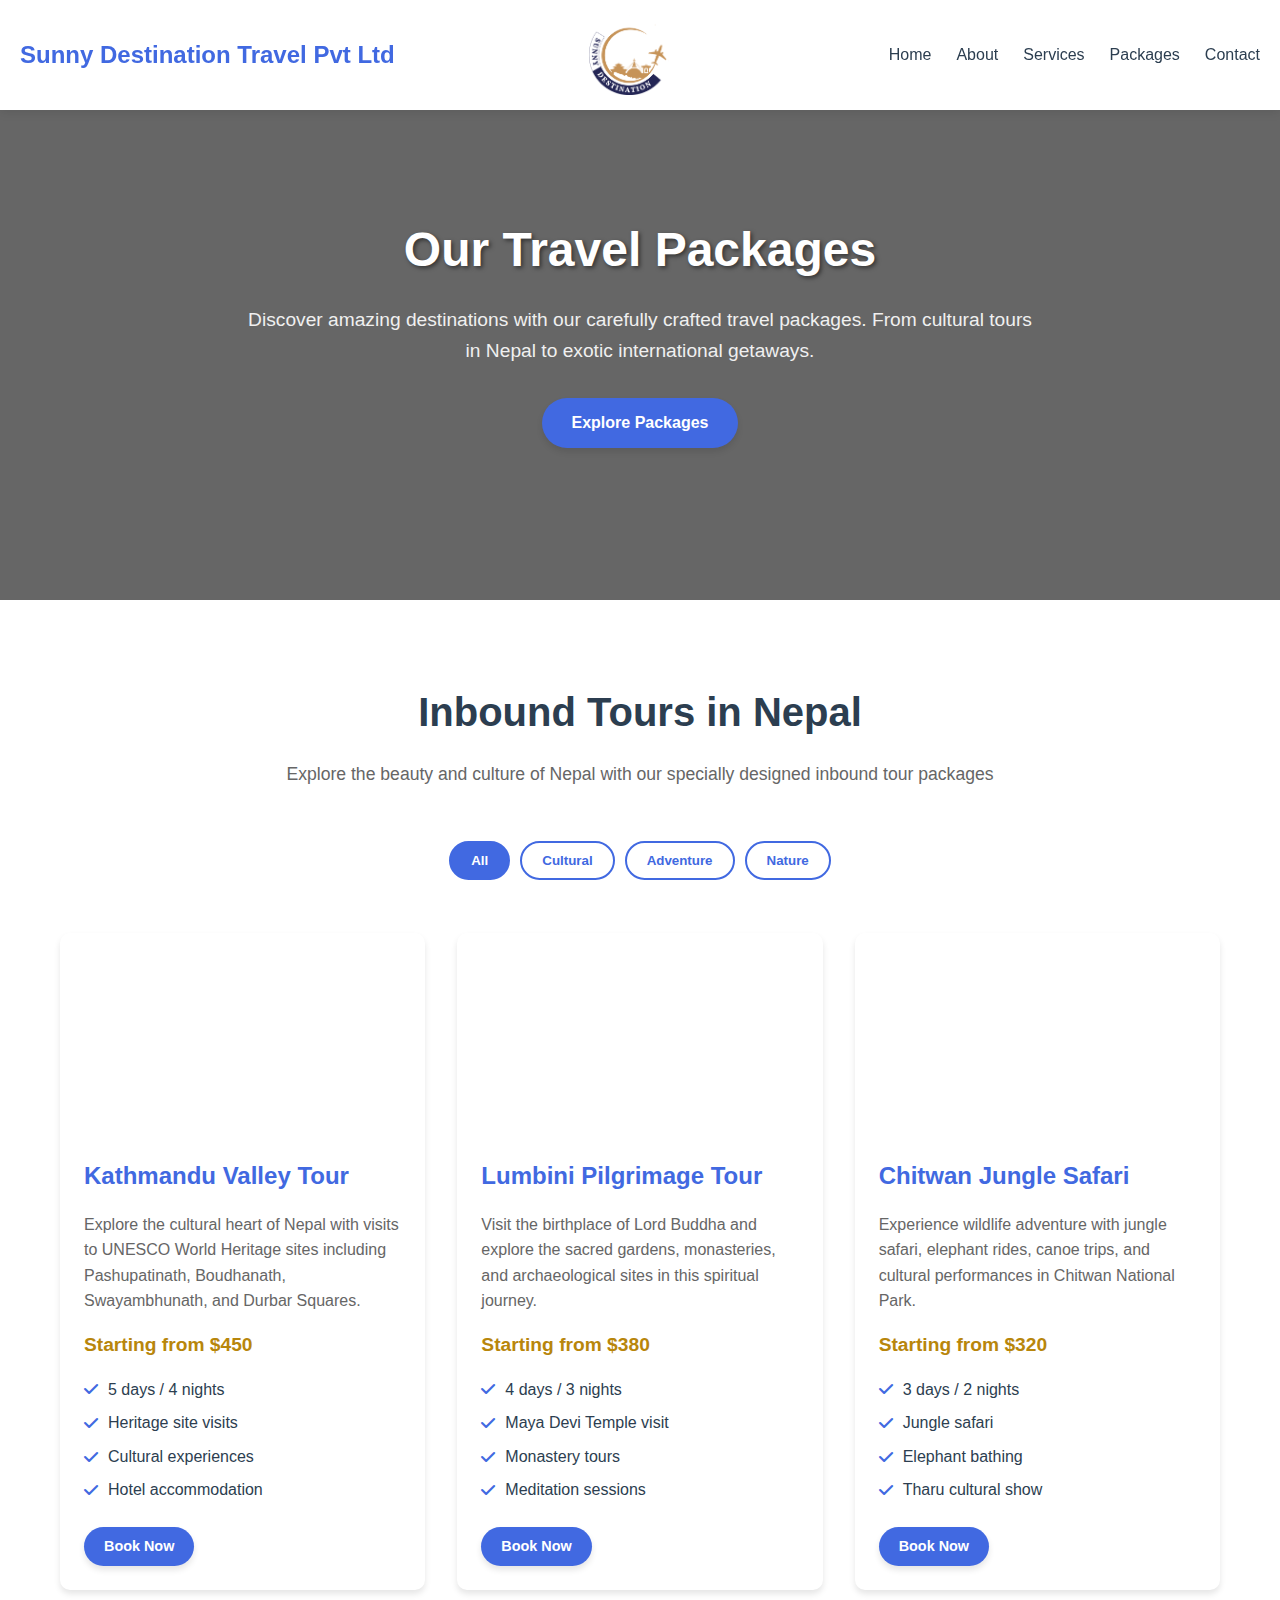
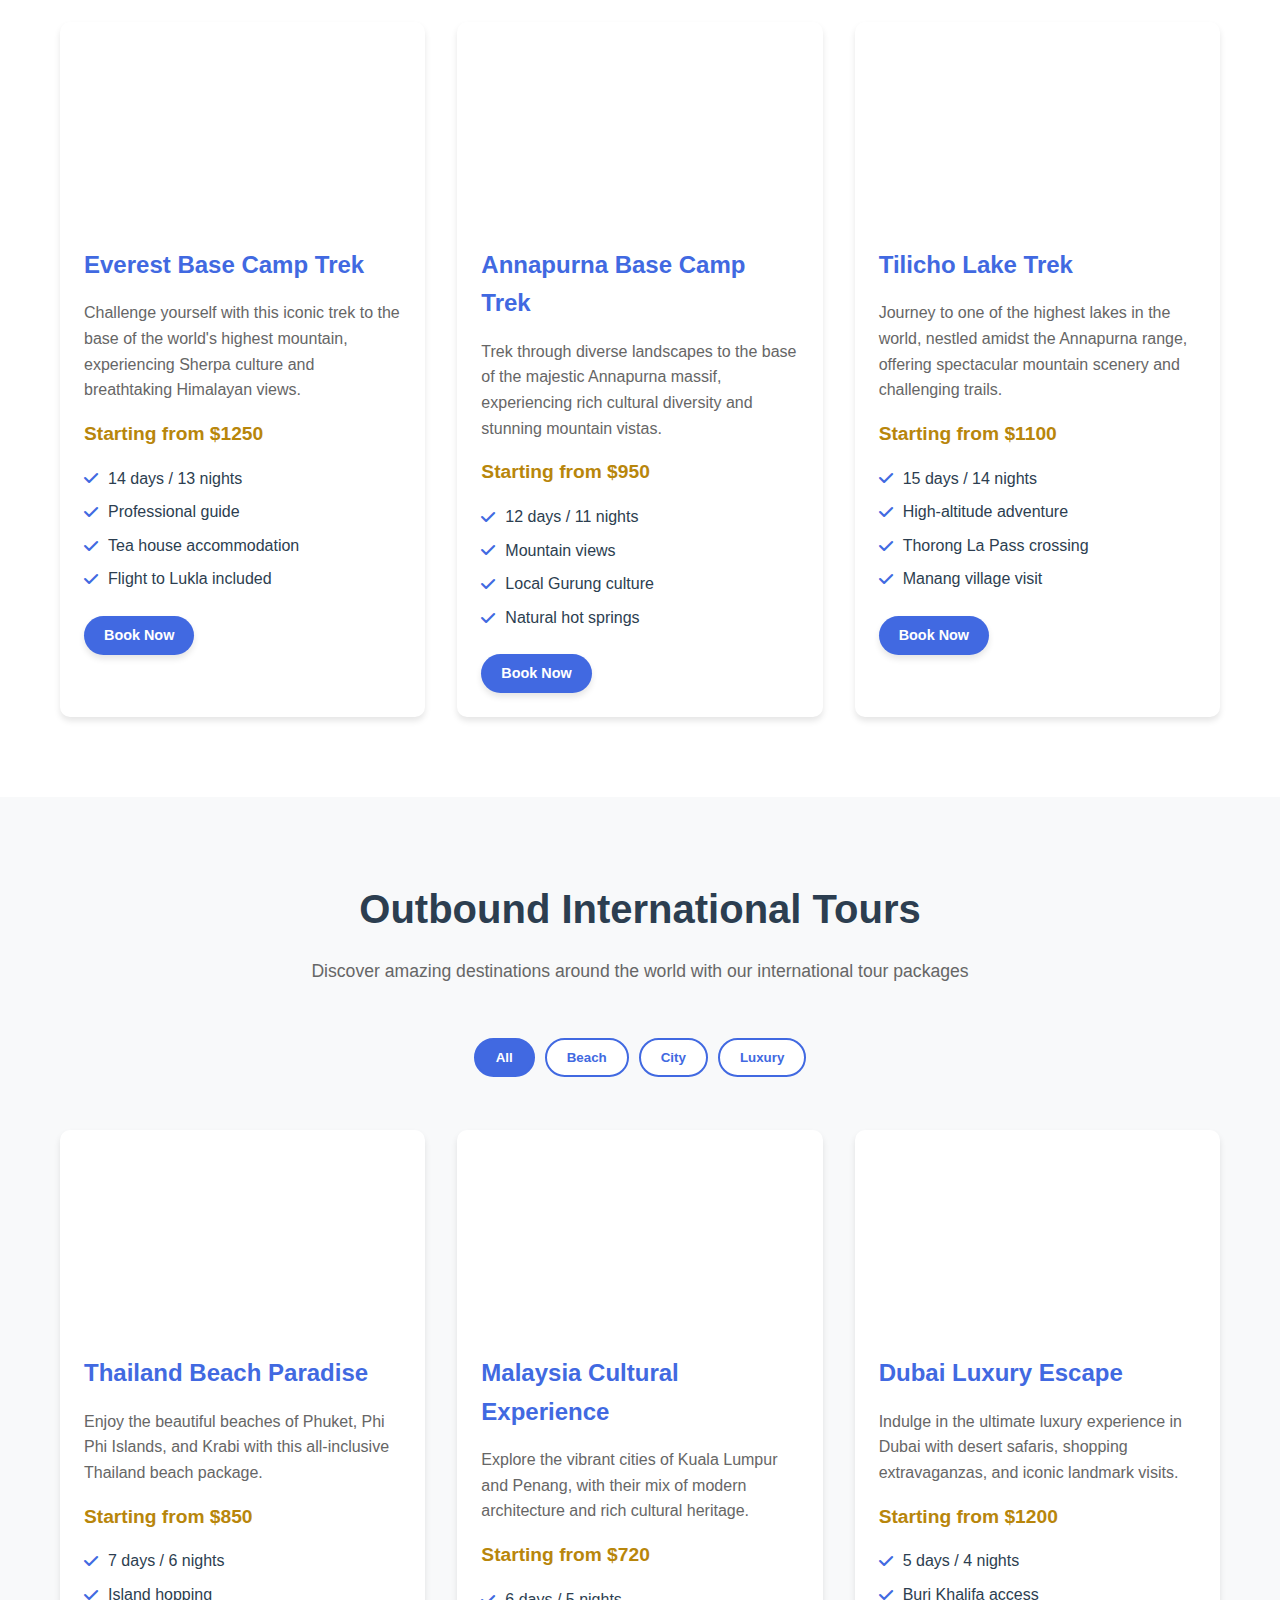
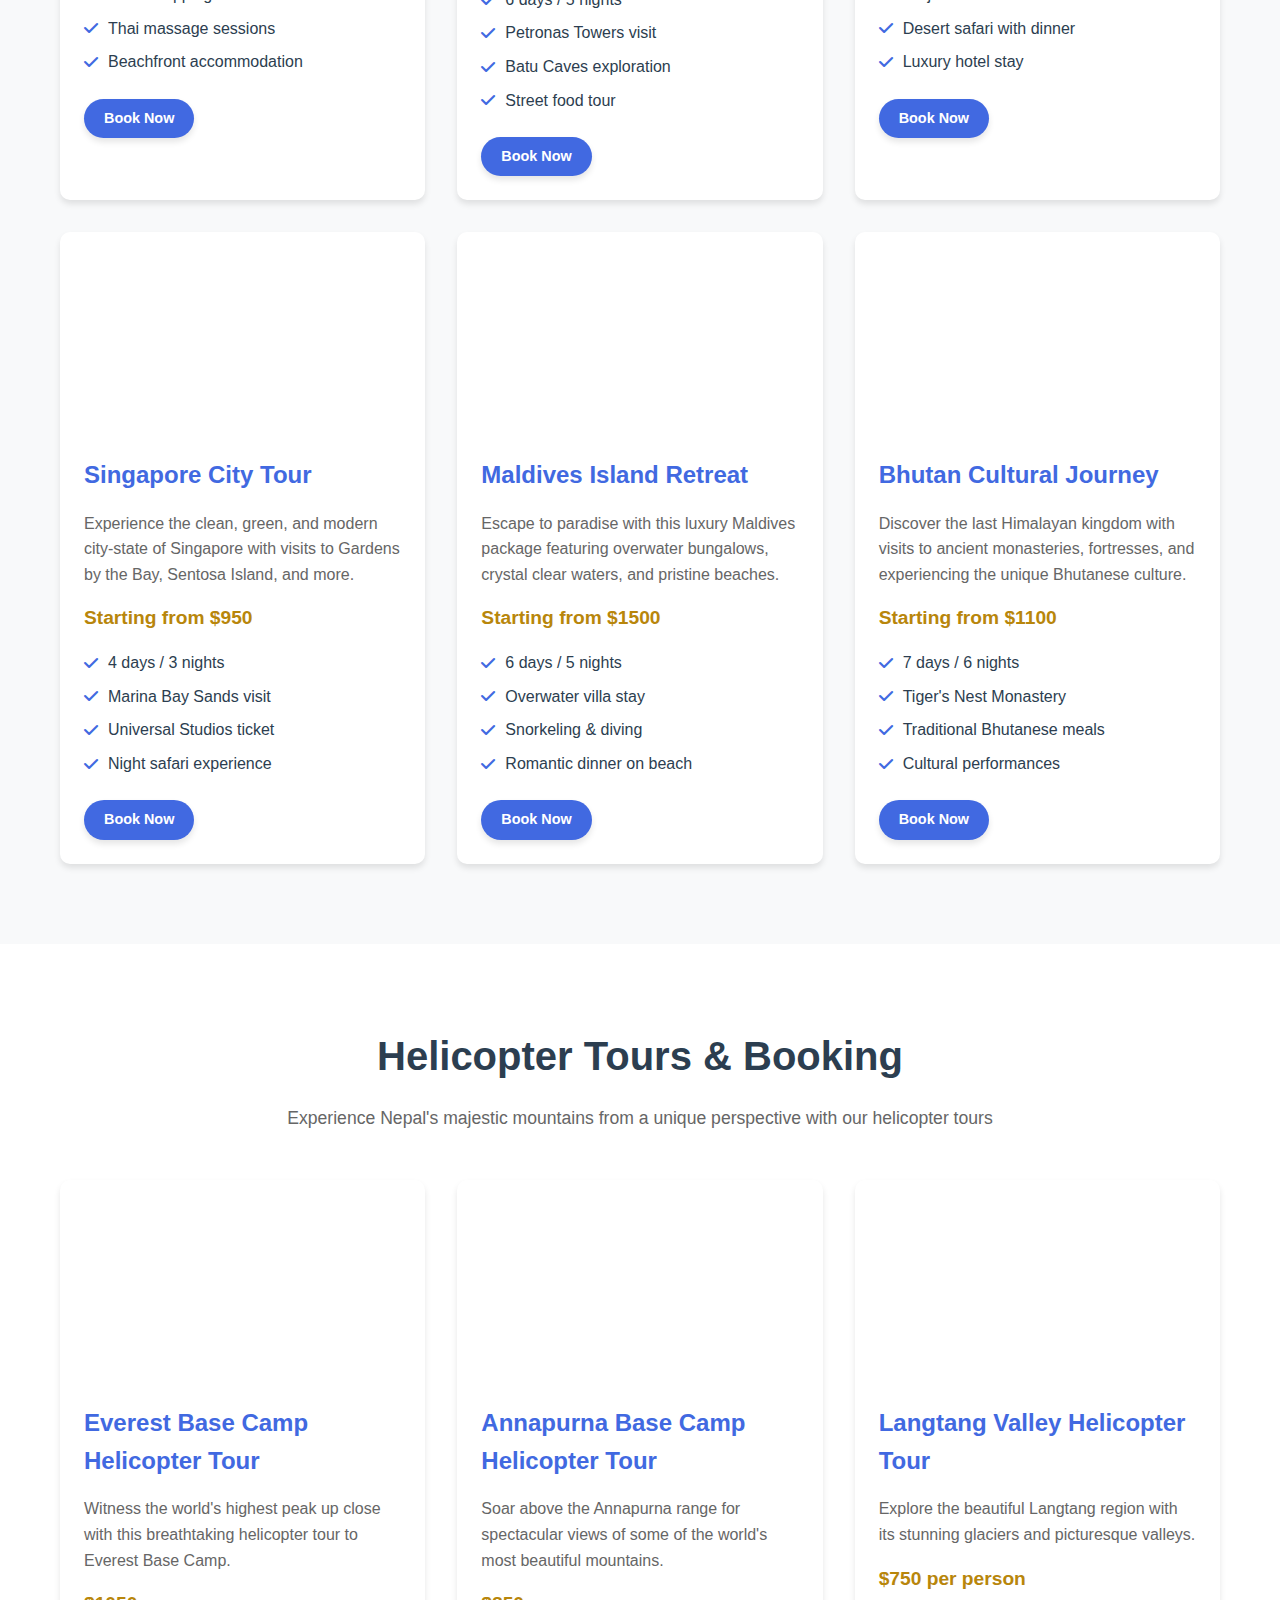
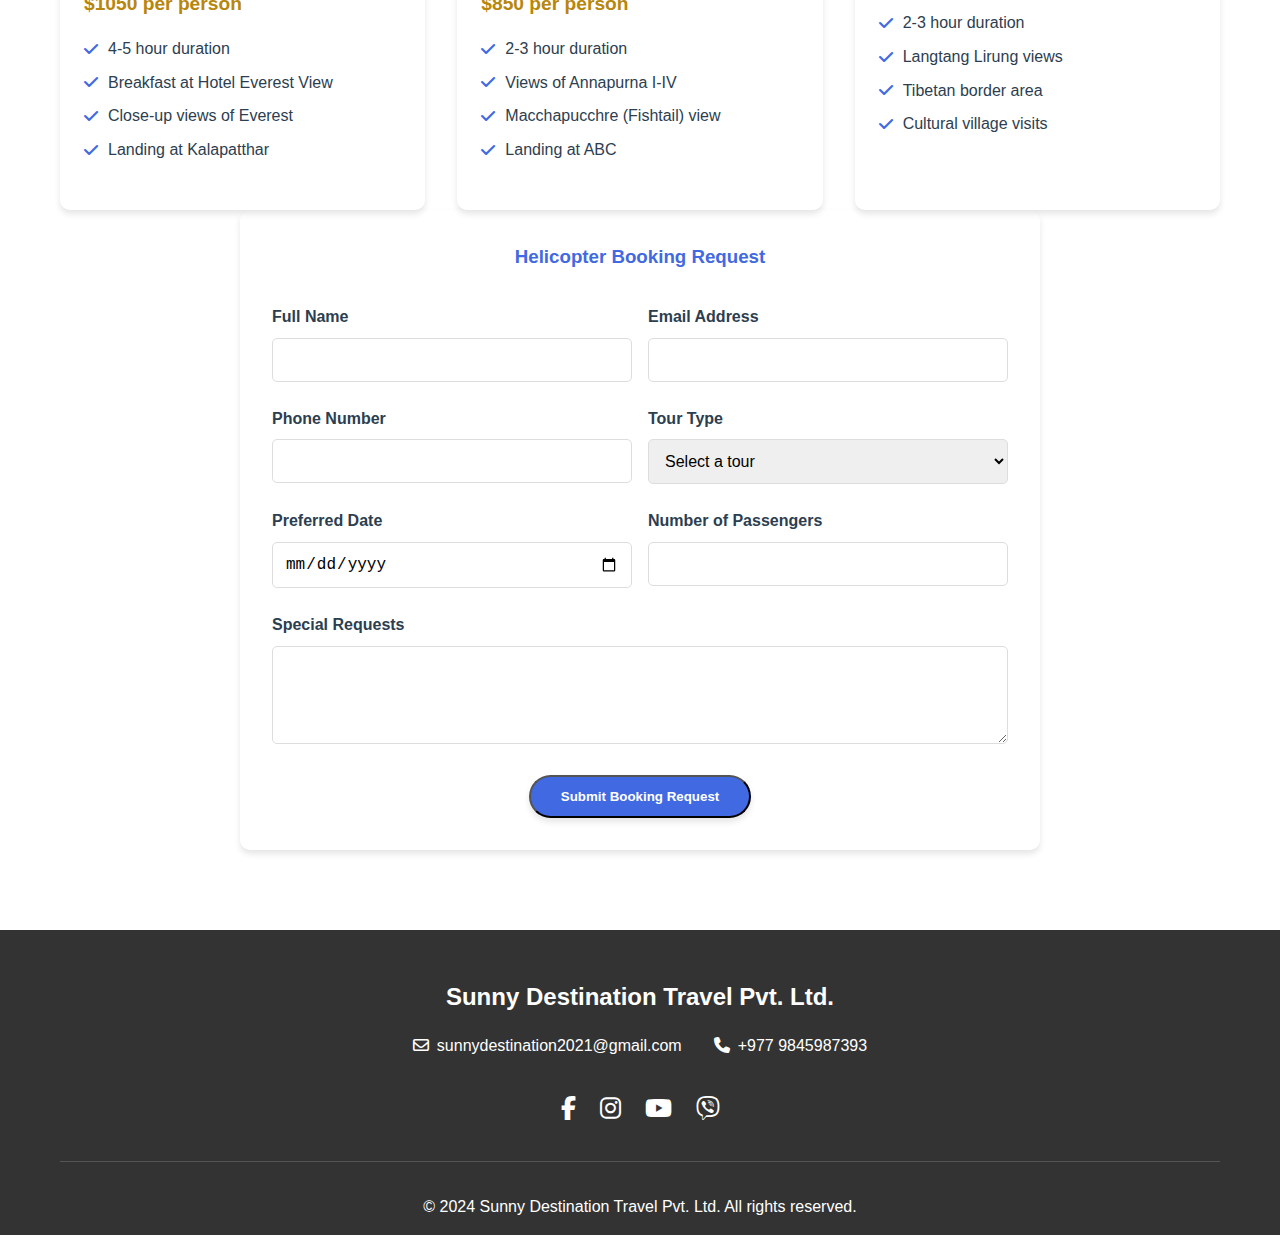
<file: packageall.html>
<!DOCTYPE html>
<html lang="en">
<head>
    <meta charset="UTF-8">
    <meta name="viewport" content="width=device-width, initial-scale=1.0">
    <title>Travel Packages - Sunny Destination Travel</title>
    <link rel="stylesheet" href="https://cdnjs.cloudflare.com/ajax/libs/font-awesome/6.4.0/css/all.min.css">
    <style>
        /* Reuse existing styles from your main page */
        * {
            margin: 0;
            padding: 0;
            box-sizing: border-box;
        }

        :root {
            --royal-blue: #4169E1;
            --golden-brown: #B8860B;
            --dark-blue: #1e3a8a;
            --light-gold: #F4E4BC;
            --white: #ffffff;
            --dark-text: #2c3e50;
            --light-gray: #f8f9fa;
            --light-text: #fff;
            --shadow: 0 4px 6px rgba(0, 0, 0, 0.1);
        }

        body {
            font-family: 'Montserrat', 'Segoe UI', 'Tahoma', Geneva, Verdana, sans-serif;
            line-height: 1.6;
            color: var(--dark-text);
            background-color: var(--white);
            overflow-x: hidden;
        }

        .container {
            max-width: 1200px;
            margin: 0 auto;
            padding: 0 20px;
        }

        /* Navigation */
        .navigation {
            background-color: white;
            box-shadow: 0 2px 10px rgba(0, 0, 0, 0.1);
            position: fixed;
            width: 100%;
            top: 0;
            z-index: 1000;
        }

        .nav-container {
            display: flex;
            justify-content: space-between;
            align-items: center;
            padding: 15px 20px;
        }

        .logo {
            font-size: 1.5rem;
            font-weight: bold;
            color: var(--royal-blue);
            text-decoration: none;
        }

        .nav-links {
            display: flex;
            list-style: none;
        }

        .nav-links li {
            margin-left: 25px;
        }

        .nav-links a {
            text-decoration: none;
            color: var(--dark-text);
            font-weight: 500;
            transition: color 0.3s;
        }

        .nav-links a:hover {
            color: var(--royal-blue);
        }

        /* Hero Section */
        .hero-section {
            background: linear-gradient(rgba(0, 0, 0, 0.6), rgba(0, 0, 0, 0.6)), 
                        url('https://images.unsplash.com/photo-1522202176988-66273c2fd55f?ixlib=rb-4.0.3&ixid=M3wxMjA3fDB8MHxwaG90by1wYWdlfHx8fGVufDB8fHx8fA%3D%3D&auto=format&fit=crop&w=1471&q=80');
            background-size: cover;
            background-position: center;
            height: 60vh;
            display: flex;
            align-items: center;
            justify-content: center;
            text-align: center;
            color: var(--light-text);
            padding: 20px;
            margin-top: 60px;
        }

        .hero-content {
            max-width: 800px;
        }

        .hero-title {
            font-size: 3rem;
            margin-bottom: 1rem;
            text-shadow: 2px 2px 4px rgba(0, 0, 0, 0.5);
        }

        .hero-subtitle {
            font-size: 1.2rem;
            margin-bottom: 2rem;
            opacity: 0.9;
        }

        .cta-button {
            display: inline-block;
            background-color: var(--royal-blue);
            color: white;
            padding: 12px 30px;
            border-radius: 30px;
            text-decoration: none;
            font-weight: bold;
            transition: all 0.3s ease;
            box-shadow: var(--shadow);
        }

        .cta-button:hover {
            background-color: #2a4bbf;
            transform: translateY(-3px);
        }

        /* Section Styling */
        .section {
            padding: 5rem 0;
        }

        .section-title {
            text-align: center;
            font-size: 2.5rem;
            margin-bottom: 1rem;
            color: var(--dark-text);
        }

        .section-subtitle {
            text-align: center;
            font-size: 1.1rem;
            margin-bottom: 3rem;
            color: #666;
        }

        /* Cards Grid */
        .cards-grid {
            display: grid;
            grid-template-columns: repeat(auto-fit, minmax(280px, 1fr));
            gap: 2rem;
            margin-top: 2rem;
        }

        .card {
            background: white;
            border-radius: 10px;
            overflow: hidden;
            box-shadow: var(--shadow);
            transition: transform 0.3s ease;
        }

        .card:hover {
            transform: translateY(-10px);
        }

        .card-image {
            height: 200px;
            background-size: cover;
            background-position: center;
        }

        .card-content {
            padding: 1.5rem;
        }

        .card-title {
            font-size: 1.5rem;
            margin-bottom: 1rem;
            color: var(--royal-blue);
        }

        .card-description {
            color: #666;
            line-height: 1.6;
            margin-bottom: 1rem;
        }

        .card-price {
            font-size: 1.2rem;
            font-weight: bold;
            color: var(--golden-brown);
            margin-bottom: 1rem;
        }

        .card-features {
            list-style: none;
            margin-bottom: 1.5rem;
        }

        .card-features li {
            margin-bottom: 0.5rem;
            display: flex;
            align-items: center;
        }

        .card-features li i {
            color: var(--royal-blue);
            margin-right: 10px;
        }

        /* Package Filter */
        .package-filter {
            display: flex;
            justify-content: center;
            margin-bottom: 3rem;
            flex-wrap: wrap;
        }

        .filter-btn {
            background: white;
            border: 2px solid var(--royal-blue);
            color: var(--royal-blue);
            padding: 10px 20px;
            margin: 5px;
            border-radius: 30px;
            cursor: pointer;
            transition: all 0.3s ease;
            font-weight: 600;
        }

        .filter-btn.active,
        .filter-btn:hover {
            background: var(--royal-blue);
            color: white;
        }

        /* Helicopter Booking Form */
        .booking-form {
            background: white;
            border-radius: 10px;
            padding: 2rem;
            box-shadow: var(--shadow);
            max-width: 800px;
            margin: 0 auto;
        }

        .form-group {
            margin-bottom: 1.5rem;
        }

        .form-group label {
            display: block;
            margin-bottom: 0.5rem;
            font-weight: 600;
        }

        .form-control {
            width: 100%;
            padding: 12px;
            border: 1px solid #ddd;
            border-radius: 5px;
            font-size: 1rem;
        }

        .form-row {
            display: flex;
            gap: 1rem;
        }

        .form-row .form-group {
            flex: 1;
        }

        /* Footer */
        .footer {
            background-color: #333;
            color: white;
            padding: 3rem 0 1rem;
        }

        .footer-content {
            max-width: 1200px;
            margin: 0 auto;
            padding: 0 20px;
        }

        .footer-info {
            text-align: center;
            margin-bottom: 2rem;
        }

        .footer-title {
            font-size: 1.5rem;
            margin-bottom: 1rem;
        }

        .footer-contact {
            display: flex;
            justify-content: center;
            gap: 2rem;
            margin-bottom: 2rem;
            flex-wrap: wrap;
        }

        .footer-contact div {
            display: flex;
            align-items: center;
            gap: 0.5rem;
        }

        .footer-social {
            display: flex;
            justify-content: center;
            gap: 1.5rem;
            margin-bottom: 2rem;
        }

        .footer-social a {
            color: white;
            transition: color 0.3s ease;
            font-size: 1.5rem;
        }

        .footer-social a:hover {
            color: var(--royal-blue);
        }

        .footer-bottom {
            text-align: center;
            padding-top: 2rem;
            border-top: 1px solid #555;
        }

        /* Responsive Design */
        @media (max-width: 768px) {
            .hero-title {
                font-size: 2rem;
            }
            
            .section-title {
                font-size: 2rem;
            }
            
            .cards-grid {
                grid-template-columns: 1fr;
            }
            
            .footer-contact {
                flex-direction: column;
                gap: 1rem;
            }
            
            .form-row {
                flex-direction: column;
                gap: 0;
            }
            
            .nav-links {
                display: none;
            }
        }
    </style>
</head>
<body>
    <!-- Navigation -->
    <nav class="navigation">
        <div class="nav-container">
            <a href="index.html" class="logo">Sunny Destination Travel Pvt Ltd</a>
            <img src="logo.png" alt="Company Logo" style="width:80px;">
            <ul class="nav-links">
                <li><a href="index.html">Home</a></li>
                <li><a href="index.html#about">About</a></li>
                <li><a href="index.html#services">Services</a></li>
                <li><a href="packages.html" class="active">Packages</a></li>
                <li><a href="index.html#contact">Contact</a></li>
            </ul>
        </div>
    </nav>

    <!-- Hero Section -->
    <section class="hero-section">
        <div class="hero-content">
            <h1 class="hero-title">Our Travel Packages</h1>
            <p class="hero-subtitle">
                Discover amazing destinations with our carefully crafted travel packages. 
                From cultural tours in Nepal to exotic international getaways.
            </p>
            <a href="#inbound" class="cta-button">Explore Packages</a>
        </div>
    </section>

    <!-- Inbound Tours Section -->
    <section id="inbound" class="section">
        <div class="container">
            <h2 class="section-title">Inbound Tours in Nepal</h2>
            <p class="section-subtitle">
                Explore the beauty and culture of Nepal with our specially designed inbound tour packages
            </p>
            
            <div class="package-filter">
                <button class="filter-btn active" data-filter="all">All</button>
                <button class="filter-btn" data-filter="cultural">Cultural</button>
                <button class="filter-btn" data-filter="adventure">Adventure</button>
                <button class="filter-btn" data-filter="nature">Nature</button>
            </div>
            
            <div class="cards-grid">
                <!-- Kathmandu Package -->
                <div class="card" data-category="cultural">
                    <div class="card-image" style="background-image: url('https://images.unsplash.com/photo-1587595431973-160d0d94add1?ixlib=rb-4.0.3&auto=format&fit=crop&w=1350&q=80')"></div>
                    <div class="card-content">
                        <h3 class="card-title">Kathmandu Valley Tour</h3>
                        <p class="card-description">
                            Explore the cultural heart of Nepal with visits to UNESCO World Heritage sites including Pashupatinath, Boudhanath, Swayambhunath, and Durbar Squares.
                        </p>
                        <div class="card-price">Starting from $450</div>
                        <ul class="card-features">
                            <li><i class="fas fa-check"></i> 5 days / 4 nights</li>
                            <li><i class="fas fa-check"></i> Heritage site visits</li>
                            <li><i class="fas fa-check"></i> Cultural experiences</li>
                            <li><i class="fas fa-check"></i> Hotel accommodation</li>
                        </ul>
                        <a href="#contact" class="cta-button" style="padding: 8px 20px; font-size: 0.9rem;">Book Now</a>
                    </div>
                </div>
                
                <!-- Lumbini Package -->
                <div class="card" data-category="cultural">
                    <div class="card-image" style="background-image: url('https://images.unsplash.com/photo-1578662996442-48f60103fc96?ixlib=rb-4.0.3&auto=format&fit=crop&w=1350&q=80')"></div>
                    <div class="card-content">
                        <h3 class="card-title">Lumbini Pilgrimage Tour</h3>
                        <p class="card-description">
                            Visit the birthplace of Lord Buddha and explore the sacred gardens, monasteries, and archaeological sites in this spiritual journey.
                        </p>
                        <div class="card-price">Starting from $380</div>
                        <ul class="card-features">
                            <li><i class="fas fa-check"></i> 4 days / 3 nights</li>
                            <li><i class="fas fa-check"></i> Maya Devi Temple visit</li>
                            <li><i class="fas fa-check"></i> Monastery tours</li>
                            <li><i class="fas fa-check"></i> Meditation sessions</li>
                        </ul>
                        <a href="#contact" class="cta-button" style="padding: 8px 20px; font-size: 0.9rem;">Book Now</a>
                    </div>
                </div>
                
                <!-- Chitwan Package -->
                <div class="card" data-category="nature">
                    <div class="card-image" style="background-image: url('https://images.unsplash.com/photo-1598894595355-9b2ceae46a04?ixlib=rb-4.0.3&auto=format&fit=crop&w=1350&q=80')"></div>
                    <div class="card-content">
                        <h3 class="card-title">Chitwan Jungle Safari</h3>
                        <p class="card-description">
                            Experience wildlife adventure with jungle safari, elephant rides, canoe trips, and cultural performances in Chitwan National Park.
                        </p>
                        <div class="card-price">Starting from $320</div>
                        <ul class="card-features">
                            <li><i class="fas fa-check"></i> 3 days / 2 nights</li>
                            <li><i class="fas fa-check"></i> Jungle safari</li>
                            <li><i class="fas fa-check"></i> Elephant bathing</li>
                            <li><i class="fas fa-check"></i> Tharu cultural show</li>
                        </ul>
                        <a href="#contact" class="cta-button" style="padding: 8px 20px; font-size: 0.9rem;">Book Now</a>
                    </div>
                </div>
                
                <!-- Everest Base Camp Package -->
                <div class="card" data-category="adventure">
                    <div class="card-image" style="background-image: url('https://images.unsplash.com/photo-1581595219557-1c07ff1d58fe?ixlib=rb-4.0.3&auto=format&fit=crop&w=1350&q=80')"></div>
                    <div class="card-content">
                        <h3 class="card-title">Everest Base Camp Trek</h3>
                        <p class="card-description">
                            Challenge yourself with this iconic trek to the base of the world's highest mountain, experiencing Sherpa culture and breathtaking Himalayan views.
                        </p>
                        <div class="card-price">Starting from $1250</div>
                        <ul class="card-features">
                            <li><i class="fas fa-check"></i> 14 days / 13 nights</li>
                            <li><i class="fas fa-check"></i> Professional guide</li>
                            <li><i class="fas fa-check"></i> Tea house accommodation</li>
                            <li><i class="fas fa-check"></i> Flight to Lukla included</li>
                        </ul>
                        <a href="#contact" class="cta-button" style="padding: 8px 20px; font-size: 0.9rem;">Book Now</a>
                    </div>
                </div>
                
                <!-- Annapurna Base Camp Package -->
                <div class="card" data-category="adventure">
                    <div class="card-image" style="background-image: url('https://images.unsplash.com/photo-1558618047-3c8c76ca7d13?ixlib=rb-4.0.3&auto=format&fit=crop&w=1350&q=80')"></div>
                    <div class="card-content">
                        <h3 class="card-title">Annapurna Base Camp Trek</h3>
                        <p class="card-description">
                            Trek through diverse landscapes to the base of the majestic Annapurna massif, experiencing rich cultural diversity and stunning mountain vistas.
                        </p>
                        <div class="card-price">Starting from $950</div>
                        <ul class="card-features">
                            <li><i class="fas fa-check"></i> 12 days / 11 nights</li>
                            <li><i class="fas fa-check"></i> Mountain views</li>
                            <li><i class="fas fa-check"></i> Local Gurung culture</li>
                            <li><i class="fas fa-check"></i> Natural hot springs</li>
                        </ul>
                        <a href="#contact" class="cta-button" style="padding: 8px 20px; font-size: 0.9rem;">Book Now</a>
                    </div>
                </div>
                
                <!-- Tilicho Lake Package -->
                <div class="card" data-category="adventure">
                    <div class="card-image" style="background-image: url('https://images.unsplash.com/photo-1622279458115-69c8c7e94576?ixlib=rb-4.0.3&auto=format&fit=crop&w=1350&q=80')"></div>
                    <div class="card-content">
                        <h3 class="card-title">Tilicho Lake Trek</h3>
                        <p class="card-description">
                            Journey to one of the highest lakes in the world, nestled amidst the Annapurna range, offering spectacular mountain scenery and challenging trails.
                        </p>
                        <div class="card-price">Starting from $1100</div>
                        <ul class="card-features">
                            <li><i class="fas fa-check"></i> 15 days / 14 nights</li>
                            <li><i class="fas fa-check"></i> High-altitude adventure</li>
                            <li><i class="fas fa-check"></i> Thorong La Pass crossing</li>
                            <li><i class="fas fa-check"></i> Manang village visit</li>
                        </ul>
                        <a href="#contact" class="cta-button" style="padding: 8px 20px; font-size: 0.9rem;">Book Now</a>
                    </div>
                </div>
            </div>
        </div>
    </section>

    <!-- Outbound Tours Section -->
    <section id="outbound" class="section" style="background-color: var(--light-gray);">
        <div class="container">
            <h2 class="section-title">Outbound International Tours</h2>
            <p class="section-subtitle">
                Discover amazing destinations around the world with our international tour packages
            </p>
            
            <div class="package-filter">
                <button class="filter-btn active" data-filter="all">All</button>
                <button class="filter-btn" data-filter="beach">Beach</button>
                <button class="filter-btn" data-filter="city">City</button>
                <button class="filter-btn" data-filter="luxury">Luxury</button>
            </div>
            
            <div class="cards-grid">
                <!-- Thailand Package -->
                <div class="card" data-category="beach">
                    <div class="card-image" style="background-image: url('https://images.unsplash.com/photo-1528181304800-259b08848526?ixlib=rb-4.0.3&auto=format&fit=crop&w=1350&q=80')"></div>
                    <div class="card-content">
                        <h3 class="card-title">Thailand Beach Paradise</h3>
                        <p class="card-description">
                            Enjoy the beautiful beaches of Phuket, Phi Phi Islands, and Krabi with this all-inclusive Thailand beach package.
                        </p>
                        <div class="card-price">Starting from $850</div>
                        <ul class="card-features">
                            <li><i class="fas fa-check"></i> 7 days / 6 nights</li>
                            <li><i class="fas fa-check"></i> Island hopping</li>
                            <li><i class="fas fa-check"></i> Thai massage sessions</li>
                            <li><i class="fas fa-check"></i> Beachfront accommodation</li>
                        </ul>
                        <a href="#contact" class="cta-button" style="padding: 8px 20px; font-size: 0.9rem;">Book Now</a>
                    </div>
                </div>
                
                <!-- Malaysia Package -->
                <div class="card" data-category="city">
                    <div class="card-image" style="background-image: url('https://images.unsplash.com/photo-1596422846543-75c6fc197f07?ixlib=rb-4.0.3&auto=format&fit=crop&w=1350&q=80')"></div>
                    <div class="card-content">
                        <h3 class="card-title">Malaysia Cultural Experience</h3>
                        <p class="card-description">
                            Explore the vibrant cities of Kuala Lumpur and Penang, with their mix of modern architecture and rich cultural heritage.
                        </p>
                        <div class="card-price">Starting from $720</div>
                        <ul class="card-features">
                            <li><i class="fas fa-check"></i> 6 days / 5 nights</li>
                            <li><i class="fas fa-check"></i> Petronas Towers visit</li>
                            <li><i class="fas fa-check"></i> Batu Caves exploration</li>
                            <li><i class="fas fa-check"></i> Street food tour</li>
                        </ul>
                        <a href="#contact" class="cta-button" style="padding: 8px 20px; font-size: 0.9rem;">Book Now</a>
                    </div>
                </div>
                
                <!-- Dubai Package -->
                <div class="card" data-category="luxury">
                    <div class="card-image" style="background-image: url('https://images.unsplash.com/photo-1512453979798-5ea266f8880c?ixlib=rb-4.0.3&auto=format&fit=crop&w=1350&q=80')"></div>
                    <div class="card-content">
                        <h3 class="card-title">Dubai Luxury Escape</h3>
                        <p class="card-description">
                            Indulge in the ultimate luxury experience in Dubai with desert safaris, shopping extravaganzas, and iconic landmark visits.
                        </p>
                        <div class="card-price">Starting from $1200</div>
                        <ul class="card-features">
                            <li><i class="fas fa-check"></i> 5 days / 4 nights</li>
                            <li><i class="fas fa-check"></i> Burj Khalifa access</li>
                            <li><i class="fas fa-check"></i> Desert safari with dinner</li>
                            <li><i class="fas fa-check"></i> Luxury hotel stay</li>
                        </ul>
                        <a href="#contact" class="cta-button" style="padding: 8px 20px; font-size: 0.9rem;">Book Now</a>
                    </div>
                </div>
                
                <!-- Singapore Package -->
                <div class="card" data-category="city">
                    <div class="card-image" style="background-image: url('https://images.unsplash.com/photo-1525625293386-3f8f99389edd?ixlib=rb-4.0.3&auto=format&fit=crop&w=1350&q=80')"></div>
                    <div class="card-content">
                        <h3 class="card-title">Singapore City Tour</h3>
                        <p class="card-description">
                            Experience the clean, green, and modern city-state of Singapore with visits to Gardens by the Bay, Sentosa Island, and more.
                        </p>
                        <div class="card-price">Starting from $950</div>
                        <ul class="card-features">
                            <li><i class="fas fa-check"></i> 4 days / 3 nights</li>
                            <li><i class="fas fa-check"></i> Marina Bay Sands visit</li>
                            <li><i class="fas fa-check"></i> Universal Studios ticket</li>
                            <li><i class="fas fa-check"></i> Night safari experience</li>
                        </ul>
                        <a href="#contact" class="cta-button" style="padding: 8px 20px; font-size: 0.9rem;">Book Now</a>
                    </div>
                </div>
                
                <!-- Maldives Package -->
                <div class="card" data-category="luxury beach">
                    <div class="card-image" style="background-image: url('https://images.unsplash.com/photo-1514282401047-d79a71a590e8?ixlib=rb-4.0.3&auto=format&fit=crop&w=1350&q=80')"></div>
                    <div class="card-content">
                        <h3 class="card-title">Maldives Island Retreat</h3>
                        <p class="card-description">
                            Escape to paradise with this luxury Maldives package featuring overwater bungalows, crystal clear waters, and pristine beaches.
                        </p>
                        <div class="card-price">Starting from $1500</div>
                        <ul class="card-features">
                            <li><i class="fas fa-check"></i> 6 days / 5 nights</li>
                            <li><i class="fas fa-check"></i> Overwater villa stay</li>
                            <li><i class="fas fa-check"></i> Snorkeling & diving</li>
                            <li><i class="fas fa-check"></i> Romantic dinner on beach</li>
                        </ul>
                        <a href="#contact" class="cta-button" style="padding: 8px 20px; font-size: 0.9rem;">Book Now</a>
                    </div>
                </div>
                
                <!-- Bhutan Package -->
                <div class="card" data-category="cultural">
                    <div class="card-image" style="background-image: url('https://images.unsplash.com/photo-1584697964358-3e16ca4e4a1e?ixlib=rb-4.0.3&auto=format&fit=crop&w=1350&q=80')"></div>
                    <div class="card-content">
                        <h3 class="card-title">Bhutan Cultural Journey</h3>
                        <p class="card-description">
                            Discover the last Himalayan kingdom with visits to ancient monasteries, fortresses, and experiencing the unique Bhutanese culture.
                        </p>
                        <div class="card-price">Starting from $1100</div>
                        <ul class="card-features">
                            <li><i class="fas fa-check"></i> 7 days / 6 nights</li>
                            <li><i class="fas fa-check"></i> Tiger's Nest Monastery</li>
                            <li><i class="fas fa-check"></i> Traditional Bhutanese meals</li>
                            <li><i class="fas fa-check"></i> Cultural performances</li>
                        </ul>
                        <a href="#contact" class="cta-button" style="padding: 8px 20px; font-size: 0.9rem;">Book Now</a>
                    </div>
                </div>
            </div>
        </div>
    </section>

    <!-- Helicopter Booking Section -->
    <section id="helicopter" class="section">
        <div class="container">
            <h2 class="section-title">Helicopter Tours & Booking</h2>
            <p class="section-subtitle">
                Experience Nepal's majestic mountains from a unique perspective with our helicopter tours
            </p>
            
            <div class="cards-grid">
                <div class="card">
                    <div class="card-image" style="background-image: url('https://images.unsplash.com/photo-1558618047-3c8c76ca7d13?ixlib=rb-4.0.3&auto=format&fit=crop&w=1350&q=80')"></div>
                    <div class="card-content">
                        <h3 class="card-title">Everest Base Camp Helicopter Tour</h3>
                        <p class="card-description">
                            Witness the world's highest peak up close with this breathtaking helicopter tour to Everest Base Camp.
                        </p>
                        <div class="card-price">$1050 per person</div>
                        <ul class="card-features">
                            <li><i class="fas fa-check"></i> 4-5 hour duration</li>
                            <li><i class="fas fa-check"></i> Breakfast at Hotel Everest View</li>
                            <li><i class="fas fa-check"></i> Close-up views of Everest</li>
                            <li><i class="fas fa-check"></i> Landing at Kalapatthar</li>
                        </ul>
                    </div>
                </div>
                
                <div class="card">
                    <div class="card-image" style="background-image: url('https://images.unsplash.com/photo-1564069114555-4c173d1f9bf8?ixlib=rb-4.0.3&auto=format&fit=crop&w=1350&q=80')"></div>
                    <div class="card-content">
                        <h3 class="card-title">Annapurna Base Camp Helicopter Tour</h3>
                        <p class="card-description">
                            Soar above the Annapurna range for spectacular views of some of the world's most beautiful mountains.
                        </p>
                        <div class="card-price">$850 per person</div>
                        <ul class="card-features">
                            <li><i class="fas fa-check"></i> 2-3 hour duration</li>
                            <li><i class="fas fa-check"></i> Views of Annapurna I-IV</li>
                            <li><i class="fas fa-check"></i> Macchapucchre (Fishtail) view</li>
                            <li><i class="fas fa-check"></i> Landing at ABC</li>
                        </ul>
                    </div>
                </div>
                
                <div class="card">
                    <div class="card-image" style="background-image: url('https://images.unsplash.com/photo-1594736797936-d0b9fc18f6d6?ixlib=rb-4.0.3&auto=format&fit=crop&w=1350&q=80')"></div>
                    <div class="card-content">
                        <h3 class="card-title">Langtang Valley Helicopter Tour</h3>
                        <p class="card-description">
                            Explore the beautiful Langtang region with its stunning glaciers and picturesque valleys.
                        </p>
                        <div class="card-price">$750 per person</div>
                        <ul class="card-features">
                            <li><i class="fas fa-check"></i> 2-3 hour duration</li>
                            <li><i class="fas fa-check"></i> Langtang Lirung views</li>
                            <li><i class="fas fa-check"></i> Tibetan border area</li>
                            <li><i class="fas fa-check"></i> Cultural village visits</li>
                        </ul>
                    </div>
                </div>
            </div>
            
            <div class="booking-form">
                <h3 style="text-align: center; margin-bottom: 2rem; color: var(--royal-blue);">Helicopter Booking Request</h3>
                <form id="helicopter-booking-form">
                    <div class="form-row">
                        <div class="form-group">
                            <label for="full-name">Full Name</label>
                            <input type="text" id="full-name" class="form-control" required>
                        </div>
                        <div class="form-group">
                            <label for="email">Email Address</label>
                            <input type="email" id="email" class="form-control" required>
                        </div>
                    </div>
                    
                    <div class="form-row">
                        <div class="form-group">
                            <label for="phone">Phone Number</label>
                            <input type="tel" id="phone" class="form-control" required>
                        </div>
                        <div class="form-group">
                            <label for="tour-type">Tour Type</label>
                            <select id="tour-type" class="form-control" required>
                                <option value="">Select a tour</option>
                                <option value="everest">Everest Base Camp</option>
                                <option value="annapurna">Annapurna Base Camp</option>
                                <option value="langtang">Langtang Valley</option>
                                <option value="custom">Custom Tour</option>
                            </select>
                        </div>
                    </div>
                    
                    <div class="form-row">
                        <div class="form-group">
                            <label for="preferred-date">Preferred Date</label>
                            <input type="date" id="preferred-date" class="form-control" required>
                        </div>
                        <div class="form-group">
                            <label for="passengers">Number of Passengers</label>
                            <input type="number" id="passengers" class="form-control" min="1" max="5" required>
                        </div>
                    </div>
                    
                    <div class="form-group">
                        <label for="special-requests">Special Requests</label>
                        <textarea id="special-requests" class="form-control" rows="4"></textarea>
                    </div>
                    
                    <div style="text-align: center;">
                        <button type="submit" class="cta-button">Submit Booking Request</button>
                    </div>
                </form>
            </div>
        </div>
    </section>

    <!-- Footer -->
    <footer class="footer">
        <div class="footer-content">
            <div class="footer-info">
                <h3 class="footer-title">Sunny Destination Travel Pvt. Ltd.</h3>
                <div class="footer-contact">
                    <div>
                        <i class="far fa-envelope"></i>
                        <span>sunnydestination2021@gmail.com</span>
                    </div>
                    <div>
                        <i class="fas fa-phone"></i>
                        <span>+977 9845987393</span>
                    </div>
                </div>
            </div>
            
            <div class="footer-social">
                <a href="https://facebook.com/sunny.destination.np" target="_blank">
                    <i class="fab fa-facebook-f"></i>
                </a>
                <a href="https://instagram.com/sunny.destination" target="_blank">
                    <i class="fab fa-instagram"></i>
                </a>
                <a href="https://youtube.com/@sunnydestinationtravel" target="_blank">
                    <i class="fab fa-youtube"></i>
                </a>
                <a href="https://viber.com" target="_blank">
                    <i class="fab fa-viber"></i>
                </a>
            </div>
            
            <div class="footer-bottom">
                <p>&copy; 2024 Sunny Destination Travel Pvt. Ltd. All rights reserved.</p>
            </div>
        </div>
    </footer>

    <script>
        // Package Filter Functionality
        document.addEventListener('DOMContentLoaded', function() {
            const filterButtons = document.querySelectorAll('.filter-btn');
            const packageCards = document.querySelectorAll('.card');
            
            filterButtons.forEach(button => {
                button.addEventListener('click', function() {
                    // Remove active class from all buttons
                    filterButtons.forEach(btn => btn.classList.remove('active'));
                    
                    // Add active class to clicked button
                    this.classList.add('active');
                    
                    const filterValue = this.getAttribute('data-filter');
                    
                    // Show/hide package cards based on filter
                    packageCards.forEach(card => {
                        if (filterValue === 'all') {
                            card.style.display = 'block';
                        } else {
                            const categories = card.getAttribute('data-category');
                            if (categories && categories.includes(filterValue)) {
                                card.style.display = 'block';
                            } else {
                                card.style.display = 'none';
                            }
                        }
                    });
                });
            });
            
            // Helicopter Booking Form Submission
            const bookingForm = document.getElementById('helicopter-booking-form');
            if (bookingForm) {
                bookingForm.addEventListener('submit', function(e) {
                    e.preventDefault();
                    
                    // In a real implementation, this would send the data to a server
                    alert('Thank you for your booking request! We will contact you shortly to confirm your helicopter tour.');
                    bookingForm.reset();
                });
            }
            
            // Smooth scrolling for navigation links
            document.querySelectorAll('a[href^="#"]').forEach(anchor => {
                anchor.addEventListener('click', function (e) {
                    e.preventDefault();
                    
                    const targetId = this.getAttribute('href');
                    if (targetId === '#') return;
                    
                    const targetElement = document.querySelector(targetId);
                    if (targetElement) {
                        window.scrollTo({
                            top: targetElement.offsetTop - 80,
                            behavior: 'smooth'
                        });
                    }
                });
            });
        });
    </script>
</body>
</html>
</file>
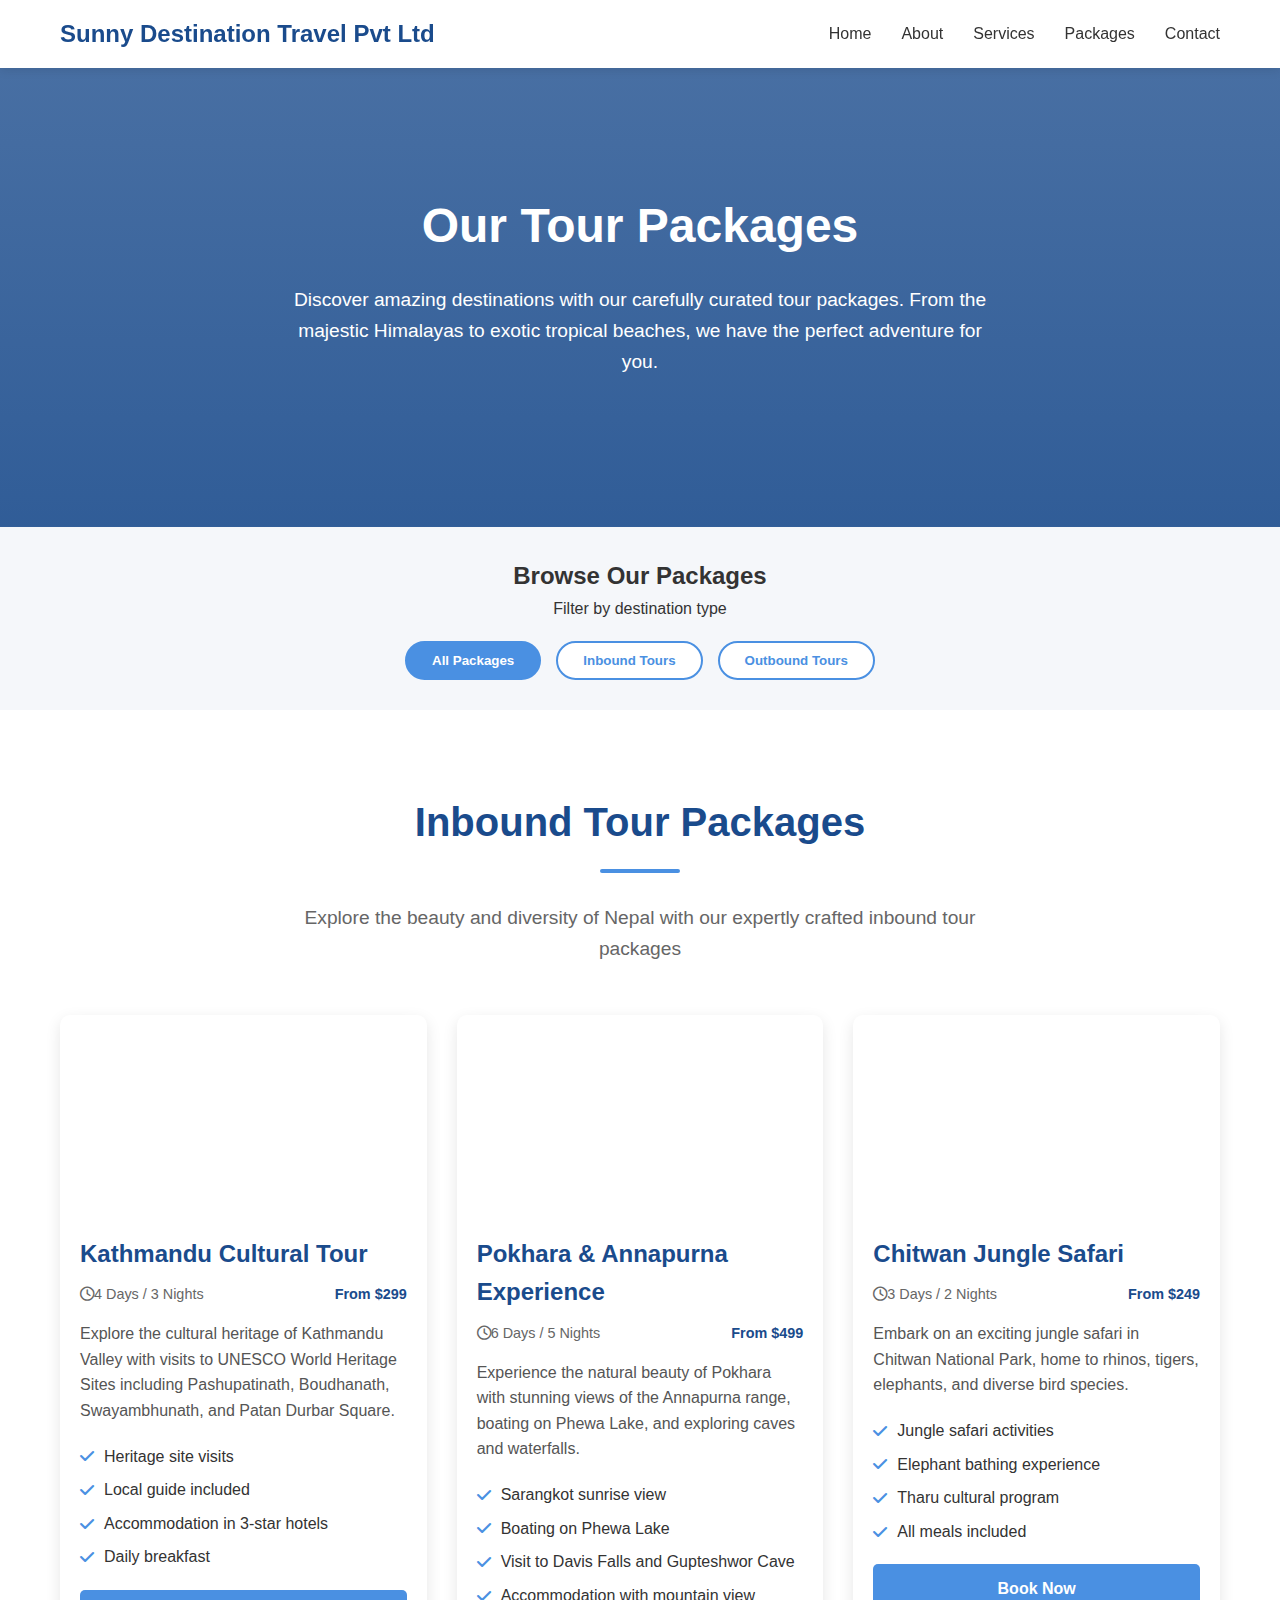
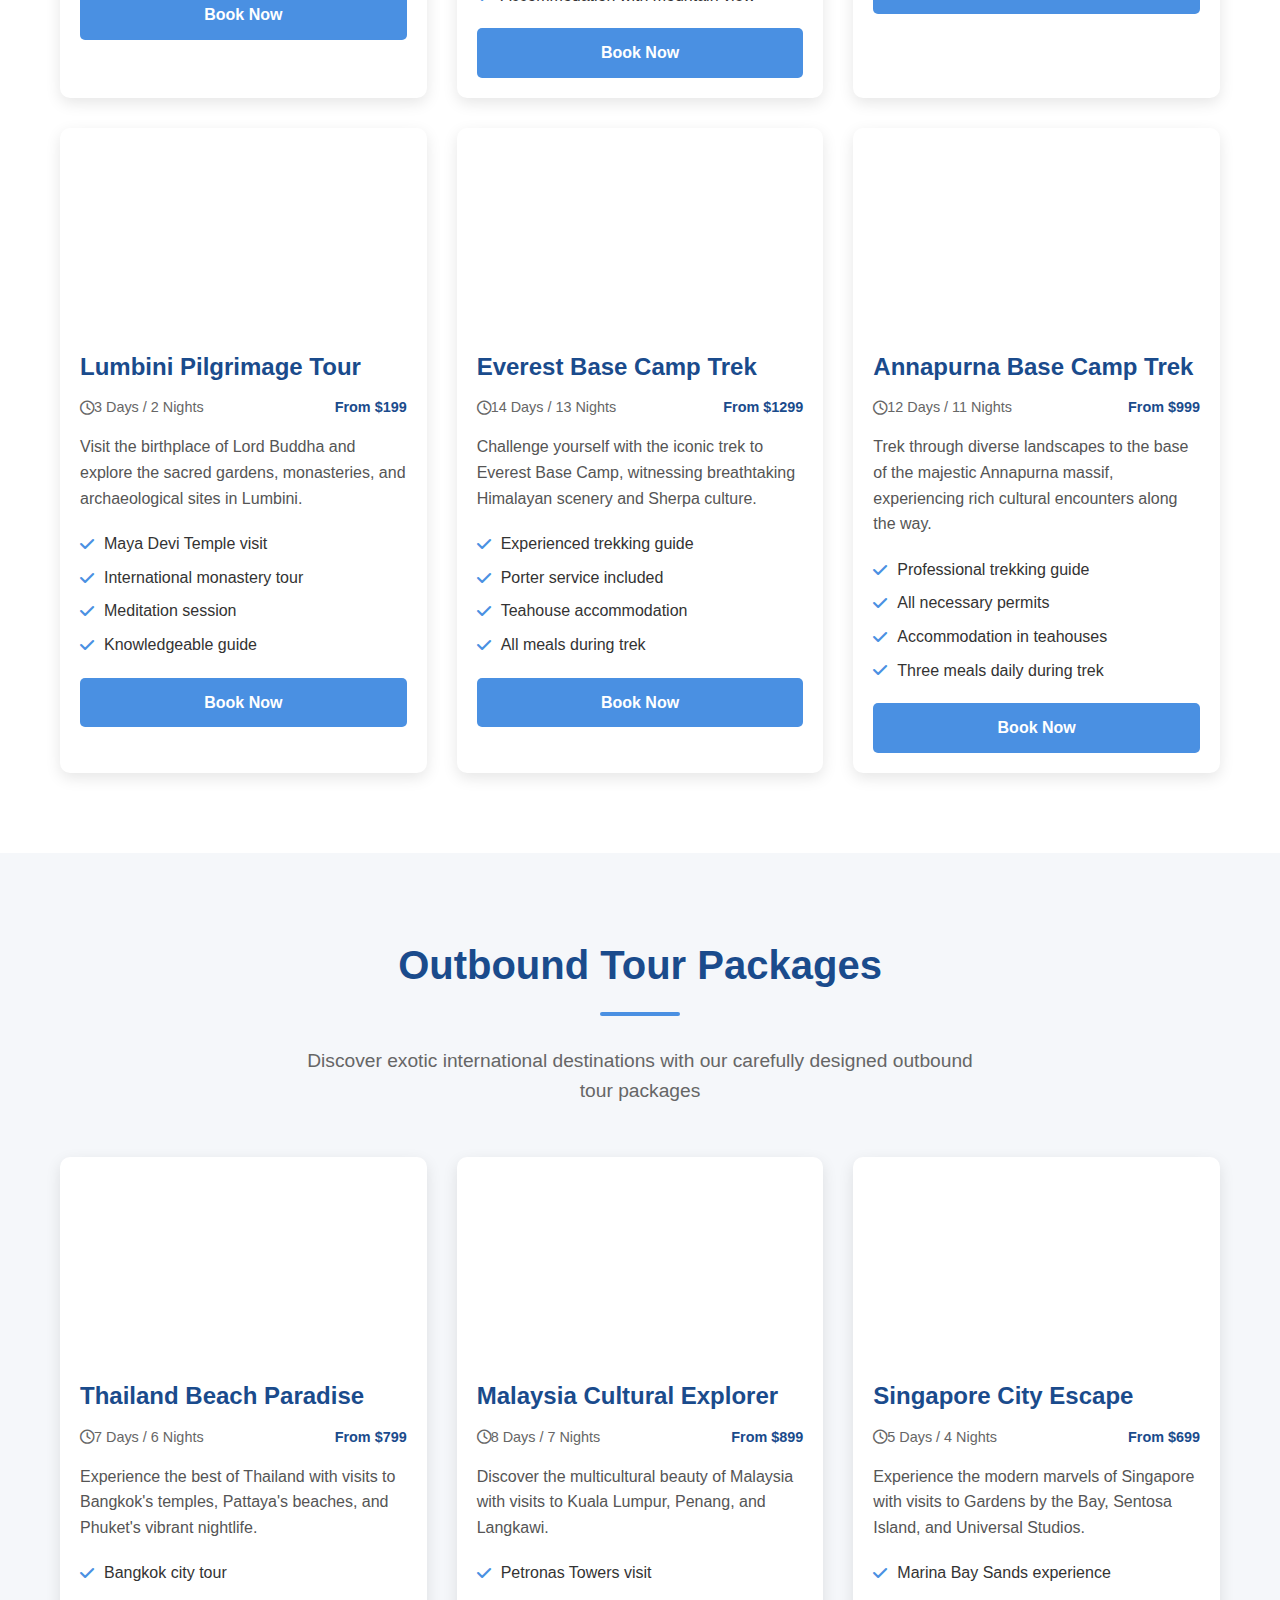
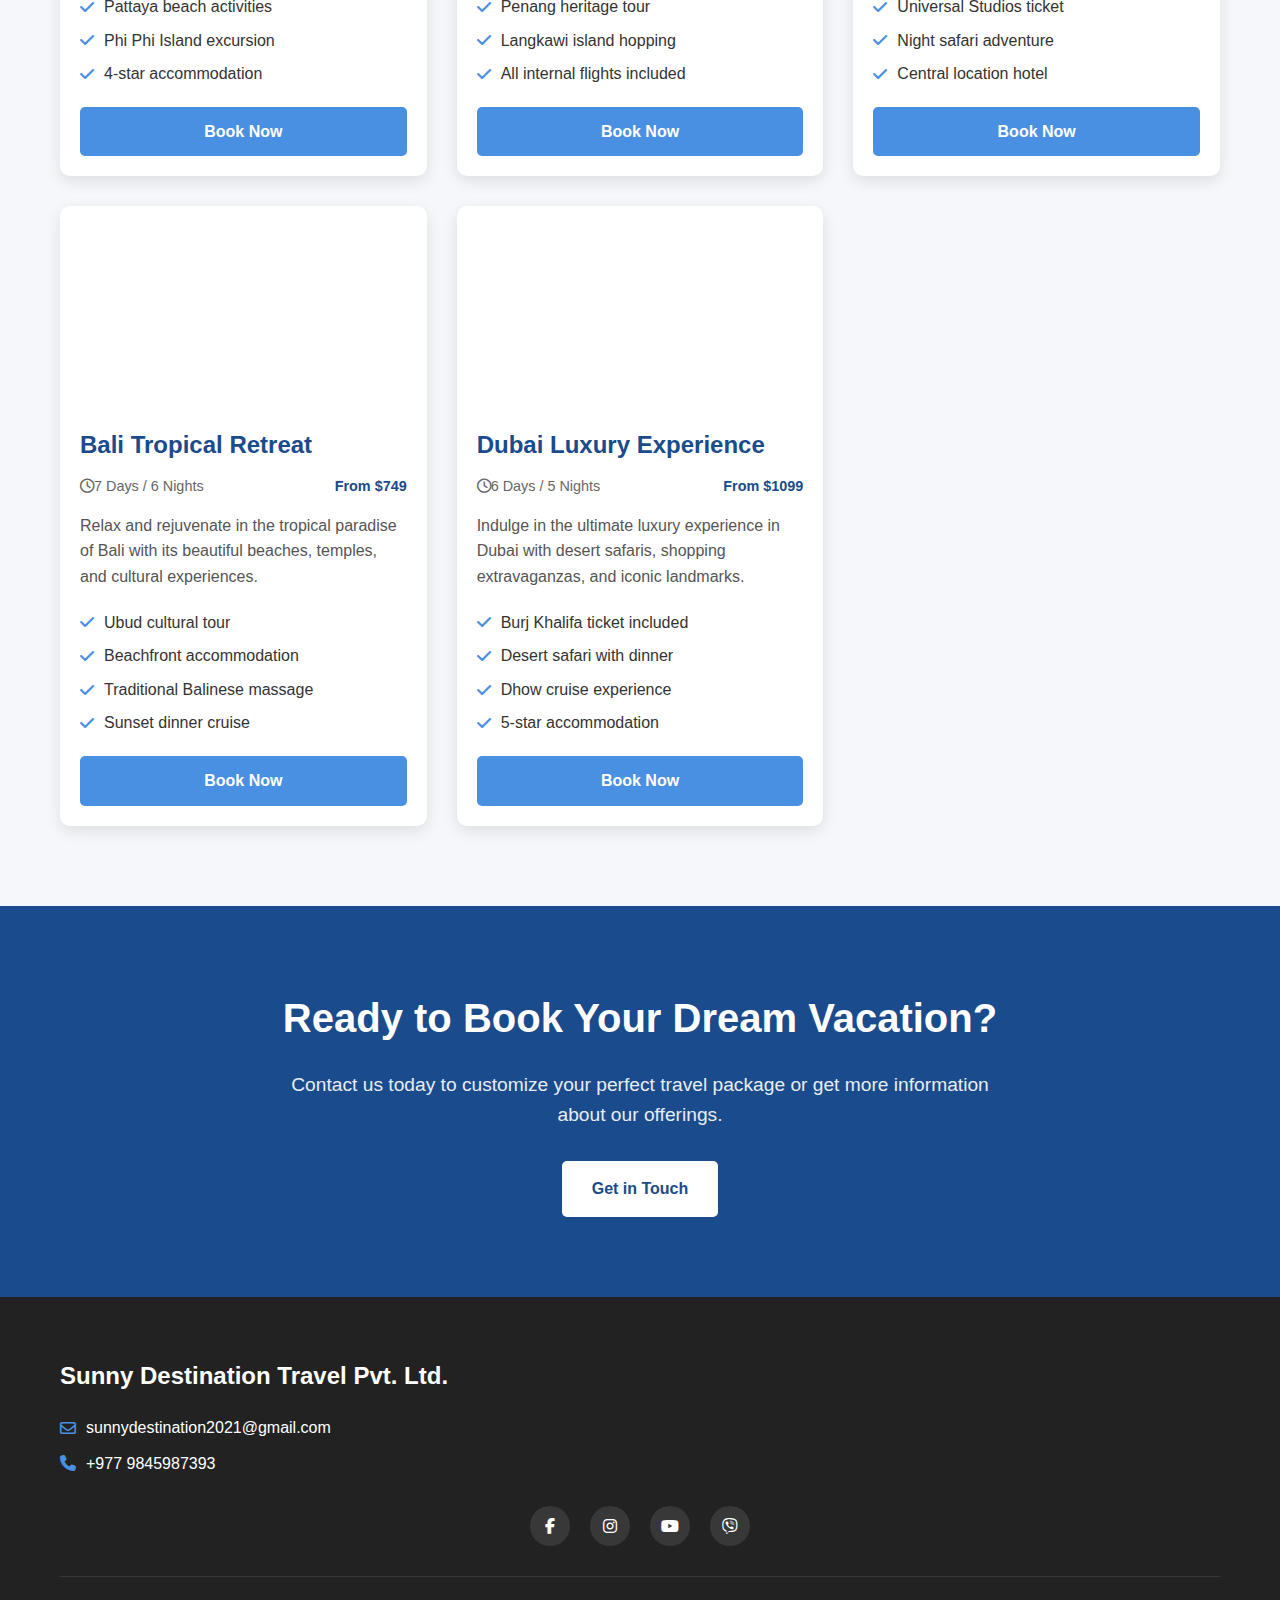
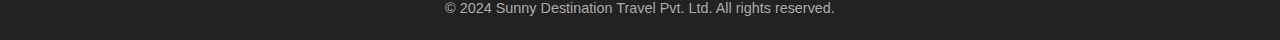
<file: packages.html>
<!DOCTYPE html>
<html lang="en">
<head>
    <meta charset="UTF-8">
    <meta name="viewport" content="width=device-width, initial-scale=1.0">
    <title>Tour Packages - Sunny Destination Travel</title>
    <link rel="stylesheet" href="https://cdnjs.cloudflare.com/ajax/libs/font-awesome/6.4.0/css/all.min.css">
    <style>
        /* Base Styles */
        :root {
            --royal-blue: #1a4b8c;
            --sky-blue: #4a90e2;
            --light-gray: #f5f7fa;
            --dark-gray: #333;
            --white: #ffffff;
            --gold: #ffc107;
        }
        
        * {
            margin: 0;
            padding: 0;
            box-sizing: border-box;
            font-family: 'Segoe UI', Tahoma, Geneva, Verdana, sans-serif;
        }
        
        body {
            line-height: 1.6;
            color: var(--dark-gray);
            background-color: var(--white);
        }
        
        .container {
            max-width: 1200px;
            margin: 0 auto;
            padding: 0 20px;
        }
        
        .section {
            padding: 80px 0;
        }
        
        .section-title {
            text-align: center;
            font-size: 2.5rem;
            margin-bottom: 20px;
            color: var(--royal-blue);
            position: relative;
        }
        
        .section-title::after {
            content: '';
            display: block;
            width: 80px;
            height: 4px;
            background-color: var(--sky-blue);
            margin: 15px auto 30px;
            border-radius: 2px;
        }
        
        .section-subtitle {
            text-align: center;
            font-size: 1.2rem;
            max-width: 700px;
            margin: 0 auto 50px;
            color: #666;
        }
        
        /* Navigation */
        .navigation {
            background-color: var(--white);
            box-shadow: 0 2px 10px rgba(0, 0, 0, 0.1);
            position: sticky;
            top: 0;
            z-index: 1000;
        }
        
        .nav-container {
            display: flex;
            justify-content: space-between;
            align-items: center;
            padding: 15px 20px;
            max-width: 1200px;
            margin: 0 auto;
        }
        
        .logo {
            font-size: 1.5rem;
            font-weight: bold;
            color: var(--royal-blue);
            text-decoration: none;
        }
        
        .nav-links {
            display: flex;
            list-style: none;
        }
        
        .nav-links li {
            margin-left: 30px;
        }
        
        .nav-links a {
            text-decoration: none;
            color: var(--dark-gray);
            font-weight: 500;
            transition: color 0.3s;
        }
        
        .nav-links a:hover {
            color: var(--sky-blue);
        }
        
        /* Hero Section */
        .packages-hero {
            background: linear-gradient(rgba(26, 75, 140, 0.8), rgba(26, 75, 140, 0.9)), url('https://images.unsplash.com/photo-1528127269322-539801943592?ixlib=rb-4.0.3&ixid=M3wxMjA3fDB8MHxwaG90by1wYWdlfHx8fGVufDB8fHx8fA%3D%3D&auto=format&fit=crop&w=2070&q=80');
            background-size: cover;
            background-position: center;
            color: var(--white);
            text-align: center;
            padding: 120px 20px;
        }
        
        .packages-hero h1 {
            font-size: 3rem;
            margin-bottom: 20px;
        }
        
        .packages-hero p {
            font-size: 1.2rem;
            max-width: 700px;
            margin: 0 auto 30px;
        }
        
        /* Package Filter */
        .package-filter {
            background-color: var(--light-gray);
            padding: 30px 0;
            text-align: center;
        }
        
        .filter-buttons {
            display: flex;
            justify-content: center;
            flex-wrap: wrap;
            gap: 15px;
            margin-top: 20px;
        }
        
        .filter-btn {
            padding: 10px 25px;
            background-color: var(--white);
            border: 2px solid var(--sky-blue);
            color: var(--sky-blue);
            border-radius: 30px;
            cursor: pointer;
            font-weight: 600;
            transition: all 0.3s;
        }
        
        .filter-btn.active, .filter-btn:hover {
            background-color: var(--sky-blue);
            color: var(--white);
        }
        
        /* Package Cards */
        .packages-container {
            display: grid;
            grid-template-columns: repeat(auto-fill, minmax(350px, 1fr));
            gap: 30px;
            margin-top: 40px;
        }
        
        .package-card {
            background-color: var(--white);
            border-radius: 10px;
            overflow: hidden;
            box-shadow: 0 5px 15px rgba(0, 0, 0, 0.1);
            transition: transform 0.3s, box-shadow 0.3s;
        }
        
        .package-card:hover {
            transform: translateY(-10px);
            box-shadow: 0 15px 30px rgba(0, 0, 0, 0.15);
        }
        
        .package-image {
            height: 200px;
            background-size: cover;
            background-position: center;
        }
        
        .package-content {
            padding: 20px;
        }
        
        .package-title {
            font-size: 1.5rem;
            margin-bottom: 10px;
            color: var(--royal-blue);
        }
        
        .package-meta {
            display: flex;
            justify-content: space-between;
            margin-bottom: 15px;
            font-size: 0.9rem;
            color: #666;
        }
        
        .package-duration, .package-price {
            display: flex;
            align-items: center;
        }
        
        .package-price {
            font-weight: bold;
            color: var(--royal-blue);
        }
        
        .package-description {
            margin-bottom: 20px;
            color: #555;
        }
        
        .package-features {
            list-style: none;
            margin-bottom: 20px;
        }
        
        .package-features li {
            margin-bottom: 8px;
            display: flex;
            align-items: center;
        }
        
        .package-features li i {
            color: var(--sky-blue);
            margin-right: 10px;
        }
        
        .package-btn {
            display: block;
            width: 100%;
            padding: 12px;
            background-color: var(--sky-blue);
            color: var(--white);
            border: none;
            border-radius: 5px;
            font-weight: 600;
            cursor: pointer;
            transition: background-color 0.3s;
            text-align: center;
            text-decoration: none;
        }
        
        .package-btn:hover {
            background-color: var(--royal-blue);
        }
        
        /* Call to Action */
        .cta-section {
            background-color: var(--royal-blue);
            color: var(--white);
            text-align: center;
            padding: 80px 20px;
        }
        
        .cta-section h2 {
            font-size: 2.5rem;
            margin-bottom: 20px;
        }
        
        .cta-section p {
            font-size: 1.2rem;
            max-width: 700px;
            margin: 0 auto 30px;
            opacity: 0.9;
        }
        
        .cta-button {
            display: inline-block;
            padding: 15px 30px;
            background-color: var(--white);
            color: var(--royal-blue);
            text-decoration: none;
            border-radius: 5px;
            font-weight: bold;
            transition: all 0.3s;
        }
        
        .cta-button:hover {
            background-color: var(--gold);
            transform: translateY(-3px);
        }
        
        /* Footer */
        .footer {
            background-color: #222;
            color: var(--white);
            padding: 60px 0 20px;
        }
        
        .footer-content {
            max-width: 1200px;
            margin: 0 auto;
            padding: 0 20px;
        }
        
        .footer-info {
            margin-bottom: 30px;
        }
        
        .footer-title {
            font-size: 1.5rem;
            margin-bottom: 20px;
            color: var(--white);
        }
        
        .footer-contact div {
            margin-bottom: 10px;
            display: flex;
            align-items: center;
        }
        
        .footer-contact i {
            margin-right: 10px;
            color: var(--sky-blue);
        }
        
        .footer-social {
            display: flex;
            justify-content: center;
            margin-bottom: 30px;
        }
        
        .footer-social a {
            display: flex;
            align-items: center;
            justify-content: center;
            width: 40px;
            height: 40px;
            background-color: rgba(255, 255, 255, 0.1);
            border-radius: 50%;
            margin: 0 10px;
            color: var(--white);
            text-decoration: none;
            transition: background-color 0.3s;
        }
        
        .footer-social a:hover {
            background-color: var(--sky-blue);
        }
        
        .footer-bottom {
            text-align: center;
            padding-top: 20px;
            border-top: 1px solid rgba(255, 255, 255, 0.1);
            font-size: 0.9rem;
            color: #aaa;
        }
        
        /* Responsive Design */
        @media (max-width: 768px) {
            .nav-container {
                flex-direction: column;
                padding: 15px;
            }
            
            .nav-links {
                margin-top: 15px;
                flex-wrap: wrap;
                justify-content: center;
            }
            
            .nav-links li {
                margin: 5px 10px;
            }
            
            .packages-hero h1 {
                font-size: 2.2rem;
            }
            
            .packages-container {
                grid-template-columns: 1fr;
            }
            
            .section-title {
                font-size: 2rem;
            }
        }
    </style>
</head>
<body>
    <!-- Navigation -->
    <nav class="navigation">
        <div class="nav-container">
            <a href="index.html" class="logo">Sunny Destination Travel Pvt Ltd</a>
            <ul class="nav-links">
                <li><a href="index.html">Home</a></li>
                <li><a href="index.html#about">About</a></li>
                <li><a href="index.html#services">Services</a></li>
                <li><a href="packages.html" class="active">Packages</a></li>
                <li><a href="index.html#contact">Contact</a></li>
            </ul>
        </div>
    </nav>

    <!-- Packages Hero Section -->
    <section class="packages-hero">
        <div class="container">
            <h1>Our Tour Packages</h1>
            <p>Discover amazing destinations with our carefully curated tour packages. From the majestic Himalayas to exotic tropical beaches, we have the perfect adventure for you.</p>
        </div>
    </section>

    <!-- Package Filter -->
    <section class="package-filter">
        <div class="container">
            <h2>Browse Our Packages</h2>
            <p>Filter by destination type</p>
            <div class="filter-buttons">
                <button class="filter-btn active" data-filter="all">All Packages</button>
                <button class="filter-btn" data-filter="inbound">Inbound Tours</button>
                <button class="filter-btn" data-filter="outbound">Outbound Tours</button>
            </div>
        </div>
    </section>

    <!-- Inbound Packages Section -->
    <section class="section">
        <div class="container">
            <h2 class="section-title">Inbound Tour Packages</h2>
            <p class="section-subtitle">Explore the beauty and diversity of Nepal with our expertly crafted inbound tour packages</p>
            
            <div class="packages-container">
                <!-- Kathmandu Package -->
                <div class="package-card" data-category="inbound">
                    <div class="package-image" style="background-image: url('https://images.unsplash.com/photo-1584557926336-7a3ca44dc53c?ixlib=rb-4.0.3&auto=format&fit=crop&w=1000&q=80')"></div>
                    <div class="package-content">
                        <h3 class="package-title">Kathmandu Cultural Tour</h3>
                        <div class="package-meta">
                            <span class="package-duration"><i class="far fa-clock"></i> 4 Days / 3 Nights</span>
                            <span class="package-price">From $299</span>
                        </div>
                        <p class="package-description">Explore the cultural heritage of Kathmandu Valley with visits to UNESCO World Heritage Sites including Pashupatinath, Boudhanath, Swayambhunath, and Patan Durbar Square.</p>
                        <ul class="package-features">
                            <li><i class="fas fa-check"></i> Heritage site visits</li>
                            <li><i class="fas fa-check"></i> Local guide included</li>
                            <li><i class="fas fa-check"></i> Accommodation in 3-star hotels</li>
                            <li><i class="fas fa-check"></i> Daily breakfast</li>
                        </ul>
                        <a href="#contact" class="package-btn">Book Now</a>
                    </div>
                </div>
                
                <!-- Pokhara Package -->
                <div class="package-card" data-category="inbound">
                    <div class="package-image" style="background-image: url('https://images.unsplash.com/photo-1564507004663-b6dfb3c824d5?ixlib=rb-4.0.3&auto=format&fit=crop&w=1000&q=80')"></div>
                    <div class="package-content">
                        <h3 class="package-title">Pokhara & Annapurna Experience</h3>
                        <div class="package-meta">
                            <span class="package-duration"><i class="far fa-clock"></i> 6 Days / 5 Nights</span>
                            <span class="package-price">From $499</span>
                        </div>
                        <p class="package-description">Experience the natural beauty of Pokhara with stunning views of the Annapurna range, boating on Phewa Lake, and exploring caves and waterfalls.</p>
                        <ul class="package-features">
                            <li><i class="fas fa-check"></i> Sarangkot sunrise view</li>
                            <li><i class="fas fa-check"></i> Boating on Phewa Lake</li>
                            <li><i class="fas fa-check"></i> Visit to Davis Falls and Gupteshwor Cave</li>
                            <li><i class="fas fa-check"></i> Accommodation with mountain view</li>
                        </ul>
                        <a href="#contact" class="package-btn">Book Now</a>
                    </div>
                </div>
                
                <!-- Chitwan Package -->
                <div class="package-card" data-category="inbound">
                    <div class="package-image" style="background-image: url('https://images.unsplash.com/photo-1598894595350-7b6d3710a508?ixlib=rb-4.0.3&auto=format&fit=crop&w=1000&q=80')"></div>
                    <div class="package-content">
                        <h3 class="package-title">Chitwan Jungle Safari</h3>
                        <div class="package-meta">
                            <span class="package-duration"><i class="far fa-clock"></i> 3 Days / 2 Nights</span>
                            <span class="package-price">From $249</span>
                        </div>
                        <p class="package-description">Embark on an exciting jungle safari in Chitwan National Park, home to rhinos, tigers, elephants, and diverse bird species.</p>
                        <ul class="package-features">
                            <li><i class="fas fa-check"></i> Jungle safari activities</li>
                            <li><i class="fas fa-check"></i> Elephant bathing experience</li>
                            <li><i class="fas fa-check"></i> Tharu cultural program</li>
                            <li><i class="fas fa-check"></i> All meals included</li>
                        </ul>
                        <a href="#contact" class="package-btn">Book Now</a>
                    </div>
                </div>
                
                <!-- Lumbini Package -->
                <div class="package-card" data-category="inbound">
                    <div class="package-image" style="background-image: url('https://images.unsplash.com/photo-1594736797937-d0401ba94693?ixlib=rb-4.0.3&auto=format&fit=crop&w=1000&q=80')"></div>
                    <div class="package-content">
                        <h3 class="package-title">Lumbini Pilgrimage Tour</h3>
                        <div class="package-meta">
                            <span class="package-duration"><i class="far fa-clock"></i> 3 Days / 2 Nights</span>
                            <span class="package-price">From $199</span>
                        </div>
                        <p class="package-description">Visit the birthplace of Lord Buddha and explore the sacred gardens, monasteries, and archaeological sites in Lumbini.</p>
                        <ul class="package-features">
                            <li><i class="fas fa-check"></i> Maya Devi Temple visit</li>
                            <li><i class="fas fa-check"></i> International monastery tour</li>
                            <li><i class="fas fa-check"></i> Meditation session</li>
                            <li><i class="fas fa-check"></i> Knowledgeable guide</li>
                        </ul>
                        <a href="#contact" class="package-btn">Book Now</a>
                    </div>
                </div>
                
                <!-- Everest Base Camp Package -->
                <div class="package-card" data-category="inbound">
                    <div class="package-image" style="background-image: url('https://images.unsplash.com/photo-1580651315530-69c8e0026377?ixlib=rb-4.0.3&auto=format&fit=crop&w=1000&q=80')"></div>
                    <div class="package-content">
                        <h3 class="package-title">Everest Base Camp Trek</h3>
                        <div class="package-meta">
                            <span class="package-duration"><i class="far fa-clock"></i> 14 Days / 13 Nights</span>
                            <span class="package-price">From $1299</span>
                        </div>
                        <p class="package-description">Challenge yourself with the iconic trek to Everest Base Camp, witnessing breathtaking Himalayan scenery and Sherpa culture.</p>
                        <ul class="package-features">
                            <li><i class="fas fa-check"></i> Experienced trekking guide</li>
                            <li><i class="fas fa-check"></i> Porter service included</li>
                            <li><i class="fas fa-check"></i> Teahouse accommodation</li>
                            <li><i class="fas fa-check"></i> All meals during trek</li>
                        </ul>
                        <a href="#contact" class="package-btn">Book Now</a>
                    </div>
                </div>
                
                <!-- Annapurna Base Camp Package -->
                <div class="package-card" data-category="inbound">
                    <div class="package-image" style="background-image: url('https://images.unsplash.com/photo-1558618047-3c8c76ca7d13?ixlib=rb-4.0.3&auto=format&fit=crop&w=1000&q=80')"></div>
                    <div class="package-content">
                        <h3 class="package-title">Annapurna Base Camp Trek</h3>
                        <div class="package-meta">
                            <span class="package-duration"><i class="far fa-clock"></i> 12 Days / 11 Nights</span>
                            <span class="package-price">From $999</span>
                        </div>
                        <p class="package-description">Trek through diverse landscapes to the base of the majestic Annapurna massif, experiencing rich cultural encounters along the way.</p>
                        <ul class="package-features">
                            <li><i class="fas fa-check"></i> Professional trekking guide</li>
                            <li><i class="fas fa-check"></i> All necessary permits</li>
                            <li><i class="fas fa-check"></i> Accommodation in teahouses</li>
                            <li><i class="fas fa-check"></i> Three meals daily during trek</li>
                        </ul>
                        <a href="#contact" class="package-btn">Book Now</a>
                    </div>
                </div>
            </div>
        </div>
    </section>

    <!-- Outbound Packages Section -->
    <section class="section" style="background-color: var(--light-gray);">
        <div class="container">
            <h2 class="section-title">Outbound Tour Packages</h2>
            <p class="section-subtitle">Discover exotic international destinations with our carefully designed outbound tour packages</p>
            
            <div class="packages-container">
                <!-- Thailand Package -->
                <div class="package-card" data-category="outbound">
                    <div class="package-image" style="background-image: url('https://images.unsplash.com/photo-1528181304800-259b08848526?ixlib=rb-4.0.3&auto=format&fit=crop&w=1000&q=80')"></div>
                    <div class="package-content">
                        <h3 class="package-title">Thailand Beach Paradise</h3>
                        <div class="package-meta">
                            <span class="package-duration"><i class="far fa-clock"></i> 7 Days / 6 Nights</span>
                            <span class="package-price">From $799</span>
                        </div>
                        <p class="package-description">Experience the best of Thailand with visits to Bangkok's temples, Pattaya's beaches, and Phuket's vibrant nightlife.</p>
                        <ul class="package-features">
                            <li><i class="fas fa-check"></i> Bangkok city tour</li>
                            <li><i class="fas fa-check"></i> Pattaya beach activities</li>
                            <li><i class="fas fa-check"></i> Phi Phi Island excursion</li>
                            <li><i class="fas fa-check"></i> 4-star accommodation</li>
                        </ul>
                        <a href="#contact" class="package-btn">Book Now</a>
                    </div>
                </div>
                
                <!-- Malaysia Package -->
                <div class="package-card" data-category="outbound">
                    <div class="package-image" style="background-image: url('https://images.unsplash.com/photo-1596422846543-75c6fc197f07?ixlib=rb-4.0.3&auto=format&fit=crop&w=1000&q=80')"></div>
                    <div class="package-content">
                        <h3 class="package-title">Malaysia Cultural Explorer</h3>
                        <div class="package-meta">
                            <span class="package-duration"><i class="far fa-clock"></i> 8 Days / 7 Nights</span>
                            <span class="package-price">From $899</span>
                        </div>
                        <p class="package-description">Discover the multicultural beauty of Malaysia with visits to Kuala Lumpur, Penang, and Langkawi.</p>
                        <ul class="package-features">
                            <li><i class="fas fa-check"></i> Petronas Towers visit</li>
                            <li><i class="fas fa-check"></i> Penang heritage tour</li>
                            <li><i class="fas fa-check"></i> Langkawi island hopping</li>
                            <li><i class="fas fa-check"></i> All internal flights included</li>
                        </ul>
                        <a href="#contact" class="package-btn">Book Now</a>
                    </div>
                </div>
                
                <!-- Singapore Package -->
                <div class="package-card" data-category="outbound">
                    <div class="package-image" style="background-image: url('https://images.unsplash.com/photo-1525625293386-3f8f99389edd?ixlib=rb-4.0.3&auto=format&fit=crop&w=1000&q=80')"></div>
                    <div class="package-content">
                        <h3 class="package-title">Singapore City Escape</h3>
                        <div class="package-meta">
                            <span class="package-duration"><i class="far fa-clock"></i> 5 Days / 4 Nights</span>
                            <span class="package-price">From $699</span>
                        </div>
                        <p class="package-description">Experience the modern marvels of Singapore with visits to Gardens by the Bay, Sentosa Island, and Universal Studios.</p>
                        <ul class="package-features">
                            <li><i class="fas fa-check"></i> Marina Bay Sands experience</li>
                            <li><i class="fas fa-check"></i> Universal Studios ticket</li>
                            <li><i class="fas fa-check"></i> Night safari adventure</li>
                            <li><i class="fas fa-check"></i> Central location hotel</li>
                        </ul>
                        <a href="#contact" class="package-btn">Book Now</a>
                    </div>
                </div>
                
                <!-- Indonesia Package -->
                <div class="package-card" data-category="outbound">
                    <div class="package-image" style="background-image: url('https://images.unsplash.com/photo-1537953773345-d172ccf13cf1?ixlib=rb-4.0.3&auto=format&fit=crop&w=1000&q=80')"></div>
                    <div class="package-content">
                        <h3 class="package-title">Bali Tropical Retreat</h3>
                        <div class="package-meta">
                            <span class="package-duration"><i class="far fa-clock"></i> 7 Days / 6 Nights</span>
                            <span class="package-price">From $749</span>
                        </div>
                        <p class="package-description">Relax and rejuvenate in the tropical paradise of Bali with its beautiful beaches, temples, and cultural experiences.</p>
                        <ul class="package-features">
                            <li><i class="fas fa-check"></i> Ubud cultural tour</li>
                            <li><i class="fas fa-check"></i> Beachfront accommodation</li>
                            <li><i class="fas fa-check"></i> Traditional Balinese massage</li>
                            <li><i class="fas fa-check"></i> Sunset dinner cruise</li>
                        </ul>
                        <a href="#contact" class="package-btn">Book Now</a>
                    </div>
                </div>
                
                <!-- Dubai Package -->
                <div class="package-card" data-category="outbound">
                    <div class="package-image" style="background-image: url('https://images.unsplash.com/photo-1512453979798-5ea266f8880c?ixlib=rb-4.0.3&auto=format&fit=crop&w=1000&q=80')"></div>
                    <div class="package-content">
                        <h3 class="package-title">Dubai Luxury Experience</h3>
                        <div class="package-meta">
                            <span class="package-duration"><i class="far fa-clock"></i> 6 Days / 5 Nights</span>
                            <span class="package-price">From $1099</span>
                        </div>
                        <p class="package-description">Indulge in the ultimate luxury experience in Dubai with desert safaris, shopping extravaganzas, and iconic landmarks.</p>
                        <ul class="package-features">
                            <li><i class="fas fa-check"></i> Burj Khalifa ticket included</li>
                            <li><i class="fas fa-check"></i> Desert safari with dinner</li>
                            <li><i class="fas fa-check"></i> Dhow cruise experience</li>
                            <li><i class="fas fa-check"></i> 5-star accommodation</li>
                        </ul>
                        <a href="#contact" class="package-btn">Book Now</a>
                    </div>
                </div>
            </div>
        </div>
    </section>

    <!-- Call to Action -->
    <section class="cta-section">
        <div class="container">
            <h2>Ready to Book Your Dream Vacation?</h2>
            <p>Contact us today to customize your perfect travel package or get more information about our offerings.</p>
            <a href="index.html#contact" class="cta-button">Get in Touch</a>
        </div>
    </section>

    <!-- Footer -->
    <footer class="footer">
        <div class="footer-content">
            <div class="footer-info">
                <h3 class="footer-title">Sunny Destination Travel Pvt. Ltd.</h3>
                <div class="footer-contact">
                    <div>
                        <i class="far fa-envelope"></i>
                        <span>sunnydestination2021@gmail.com</span>
                    </div>
                    <div>
                        <i class="fas fa-phone"></i>
                        <span>+977 9845987393</span>
                    </div>
                </div>
            </div>
            
            <div class="footer-social">
                <a href="https://facebook.com/sunny.destination.np" target="_blank">
                    <i class="fab fa-facebook-f"></i>
                </a>
                <a href="https://instagram.com/sunny.destination" target="_blank">
                    <i class="fab fa-instagram"></i>
                </a>
                <a href="https://youtube.com/@sunnydestinationtravel" target="_blank">
                    <i class="fab fa-youtube"></i>
                </a>
                <a href="https://viber.com" target="_blank">
                    <i class="fab fa-viber"></i>
                </a>
            </div>
            
            <div class="footer-bottom">
                <p>&copy; 2024 Sunny Destination Travel Pvt. Ltd. All rights reserved.</p>
            </div>
        </div>
    </footer>

    <script>
        // Package Filter Functionality
        document.addEventListener('DOMContentLoaded', function() {
            const filterButtons = document.querySelectorAll('.filter-btn');
            const packageCards = document.querySelectorAll('.package-card');
            
            filterButtons.forEach(button => {
                button.addEventListener('click', function() {
                    // Remove active class from all buttons
                    filterButtons.forEach(btn => btn.classList.remove('active'));
                    
                    // Add active class to clicked button
                    this.classList.add('active');
                    
                    const filterValue = this.getAttribute('data-filter');
                    
                    // Show/hide packages based on filter
                    packageCards.forEach(card => {
                        if (filterValue === 'all') {
                            card.style.display = 'block';
                        } else {
                            if (card.getAttribute('data-category') === filterValue) {
                                card.style.display = 'block';
                            } else {
                                card.style.display = 'none';
                            }
                        }
                    });
                });
            });
        });
    </script>
</body>
</html>
</file>
<file: style.css>
* {
    margin: 0;
    padding: 0;
    box-sizing: border-box;
}

:root {
    --royal-blue: #4169E1;
    --golden-brown: #B8860B;
    --dark-blue: #1e3a8a;
    --light-gold: #F4E4BC;
    --white: #ffffff;
    --dark-text: #2c3e50;
    --light-gray: #f8f9fa;
    --light-text: #fff;
    --shadow: 0 4px 6px rgba(0, 0, 0, 0.1);
}


body {
    font-family: 'Montserrat', 'Segoe UI', 'Tahoma', Geneva, Verdana, sans-serif;
    line-height: 1.6;
    color: var(--dark-text);
    background-color: var(--white);
    overflow-x: hidden;
}
 
/* Landing Page Styles */
.landing-container {
    min-height: 100vh;
    background: linear-gradient(135deg, var(--white) 0%, var(--dark-blue) 100%);
    display: flex;
    align-items: center;
    justify-content: center;
    position: relative;
    overflow: hidden;
}

.landing-container::before {
    content: '';
    position: absolute;
    top: 0;
    left: 0;
    right: 0;
    bottom: 0;
    background: url('data:image/svg+xml,<svg width="60" height="60" viewBox="0 0 60 60" xmlns="http://www.w3.org/2000/svg"><g fill="none" fill-rule="evenodd"><g fill="%23ffffff" fill-opacity="0.05"><circle cx="30" cy="30" r="1"/></g></svg>') repeat;
    opacity: 0.5;
}

.logo-container {
    position: fixed;
    z-index: 1;
}
.logo-link {
    display: inline-block;
    text-decoration: none;
}

.rotating-logo {
    width: 200px;
    height: 200px;
    border-radius: 50%;
    background: linear-gradient(45deg, var(--white), var(--light-gold));
    display: flex;
    align-items: center;
    justify-content: center;
    box-shadow: 0 20px 40px rgba(0, 0, 0, 0.3);
    cursor: pointer;
    transition: transform 0.3s ease;
    animation: rotate 20s linear infinite;
    position: relative;
    margin: 0 auto;
}

.rotating-logo:hover {
    transform: scale(1.25);
    
}

.rotating-logo img {
    width: 160px;
    height: 160px;
    border-radius: 20%;
    object-fit: contain
}

@keyframes rotate {
    from {
        transform: rotate(0deg);
    }
    to {
        transform: rotate(-360deg);
    }
}

.social-icons {
    position: absolute;
    top: 50%;
    left: 50%;
    transform: translate(-50%, -50%);
    width: 400px;
    height: 400px;
}

.social-icon {
    position: absolute;
    width: 60px;
    height: 60px;
    background: linear-gradient(45deg, var(--golden-brown), #DAA520);
    border-radius: 50%;
    display: flex;
    align-items: center;
    justify-content: center;
    color: white;
    font-size: 24px;
    cursor: pointer;
    transition: all 0.3s ease;
    box-shadow: 0 8px 16px rgba(0, 0, 0, 0.2);
}

.social-icon:hover {
    transform: scale(1.1);
    box-shadow: 0 12px 20px rgba(0, 0, 0, 0.3);
}

/* Facebook - Top (0°) */
.facebook-icon {
    top: 10%;
    left: 40%;
    transform: translateY(-50%);
}

/* TikTok - Top Right (60°) */
.tiktok-icon {
    top: 20%;
    right: 20%;
    transform: translate(50%, -50%);
}

/* YouTube - Bottom Right (120°) */
.youtube-icon {
    bottom: 20%;
    right: 20%;
    transform: translate(50%, 50%);
}

/* Viber - Bottom (180°) */
.viber-icon {
    bottom: 10%;
    left: 40%;
    transform: translateY(60%);
}

/* WhatsApp - Bottom Left (240°) */
.whatsapp-icon {
    bottom: 25%;
    left: 15%;
    transform: translate(-50%, 50%);
}

/* Instagram - Top Left (300°) */
.instagram-icon {
    top: 25%;
    left: 15%;
    transform: translate(-50%, -50%);
}



        * {
            margin: 0;
            padding: 0;
            box-sizing: border-box;
        }

       

        .container {
            max-width: 1200px;
            margin: 0 auto;
            padding: 0 20px;
        }

        /* Navigation */
        .navigation {
            background-color: white;
            box-shadow: 0 2px 10px rgba(0, 0, 0, 0.1);
            position: fixed;
            width: 100%;
            top: 0;
            z-index: 1000;
        }

        .nav-container {
            display: flex;
            justify-content: space-between;
            align-items: center;
            padding: 15px 20px;
        }

        .logo {
            font-size: 1.5rem;
            font-weight: bold;
            color: var(--royal-blue);
            text-decoration: none;
        }

        .nav-links {
            display: flex;
            list-style: none;
        }

        .nav-links li {
            margin-left: 25px;
        }

        .nav-links a {
            text-decoration: none;
            color: var(--dark-text);
            font-weight: 500;
            transition: color 0.3s;
        }

        .nav-links a:hover {
            color: var(--royal-blue);
        }

        /* Hero Section */
        .hero-section {
            background: linear-gradient(rgba(0, 0, 0, 0.6), rgba(0, 0, 0, 0.6)), 
                        url('https://images.unsplash.com/photo-1469474968028-56623f02e42e?ixlib=rb-4.0.3&auto=format&fit=crop&w=1350&q=80');
            background-size: cover;
            background-position: center;
            height: 100vh;
            display: flex;
            align-items: center;
            justify-content: center;
            text-align: center;
            color: var(--light-text);
            padding: 20px;
            margin-top: 60px;
        }

        .hero-content {
            max-width: 800px;
        }

        .hero-title {
            font-size: 3rem;
            margin-bottom: 1rem;
            text-shadow: 2px 2px 4px rgba(0, 0, 0, 0.5);
        }

        .hero-subtitle {
            font-size: 1.2rem;
            margin-bottom: 2rem;
            opacity: 0.9;
        }

        .cta-button {
            display: inline-block;
            background-color: var(--royal-blue);
            color: white;
            padding: 12px 30px;
            border-radius: 30px;
            text-decoration: none;
            font-weight: bold;
            transition: all 0.3s ease;
            box-shadow: var(--shadow);
        }

        .cta-button:hover {
            background-color: #2a4bbf;
            transform: translateY(-3px);
        }

        /* Section Styling */
        .section {
            padding: 5rem 0;
        }

        .section-title {
            text-align: center;
            font-size: 2.5rem;
            margin-bottom: 1rem;
            color: var(--dark-text);
        }

        .section-subtitle {
            text-align: center;
            font-size: 1.1rem;
            margin-bottom: 3rem;
            color: #666;
        }

        /* Cards Grid */
        .cards-grid {
            display: grid;
            grid-template-columns: repeat(auto-fit, minmax(280px, 1fr));
            gap: 2rem;
            margin-top: 2rem;
        }

        .card {
            background: white;
            border-radius: 10px;
            overflow: hidden;
            box-shadow: var(--shadow);
            transition: transform 0.3s ease;
        }

        .card:hover {
            transform: translateY(-10px);
        }

        .card-image {
            height: 200px;
            background-size: cover;
            background-position: center;
        }

        .card-content {
            padding: 1.5rem;
        }

        .card-title {
            font-size: 1.5rem;
            margin-bottom: 1rem;
            color: var(--royal-blue);
        }

        .card-description {
            color: #666;
            line-height: 1.6;
        }

        /* Footer */
        .footer {
            background-color: #333;
            color: white;
            padding: 3rem 0 1rem;
        }

        .footer-content {
            max-width: 1200px;
            margin: 0 auto;
            padding: 0 20px;
        }

        .footer-info {
            text-align: center;
            margin-bottom: 2rem;
        }

        .footer-title {
            font-size: 1.5rem;
            margin-bottom: 1rem;
        }

        .footer-contact {
            display: flex;
            justify-content: center;
            gap: 2rem;
            margin-bottom: 2rem;
            flex-wrap: wrap;
        }

        .footer-contact div {
            display: flex;
            align-items: center;
            gap: 0.5rem;
        }

        .footer-social {
            display: flex;
            justify-content: center;
            gap: 1.5rem;
            margin-bottom: 2rem;
        }

        .footer-social a {
            color: white;
            transition: color 0.3s ease;
            font-size: 1.5rem;
        }

        .footer-social a:hover {
            color: var(--royal-blue);
        }

        .footer-bottom {
            text-align: center;
            padding-top: 2rem;
            border-top: 1px solid #555;
        }

        /* Service Icons */
        .service-icon {
            font-size: 2.5rem;
            color: var(--royal-blue);
            margin-bottom: 1rem;
        }

        /* Responsive Design */
    
        @media (max-width: 768px) {
            .social-icons {
        width: 300px;
        height: 300px;
    }
    
    .social-icon {
        width: 50px;
        height: 50px;
        font-size: 20px;
    }
    
    .rotating-logo {
        width: 150px;
        height: 150px;
    }
    
    .rotating-logo img {
        width: 120px;
        height: 120px;
    }
  .hero-title {
    font-size: 2rem;
    }
            
    .section-title {
    font-size: 2rem;
 }
            
    .cards-grid {
    grid-template-columns: 1fr;
    }
            
   .footer-contact {
    flex-direction: column;
    gap: 1rem;
    }
            
   .nav-links {
     display: none;
    }
    }
</file>
